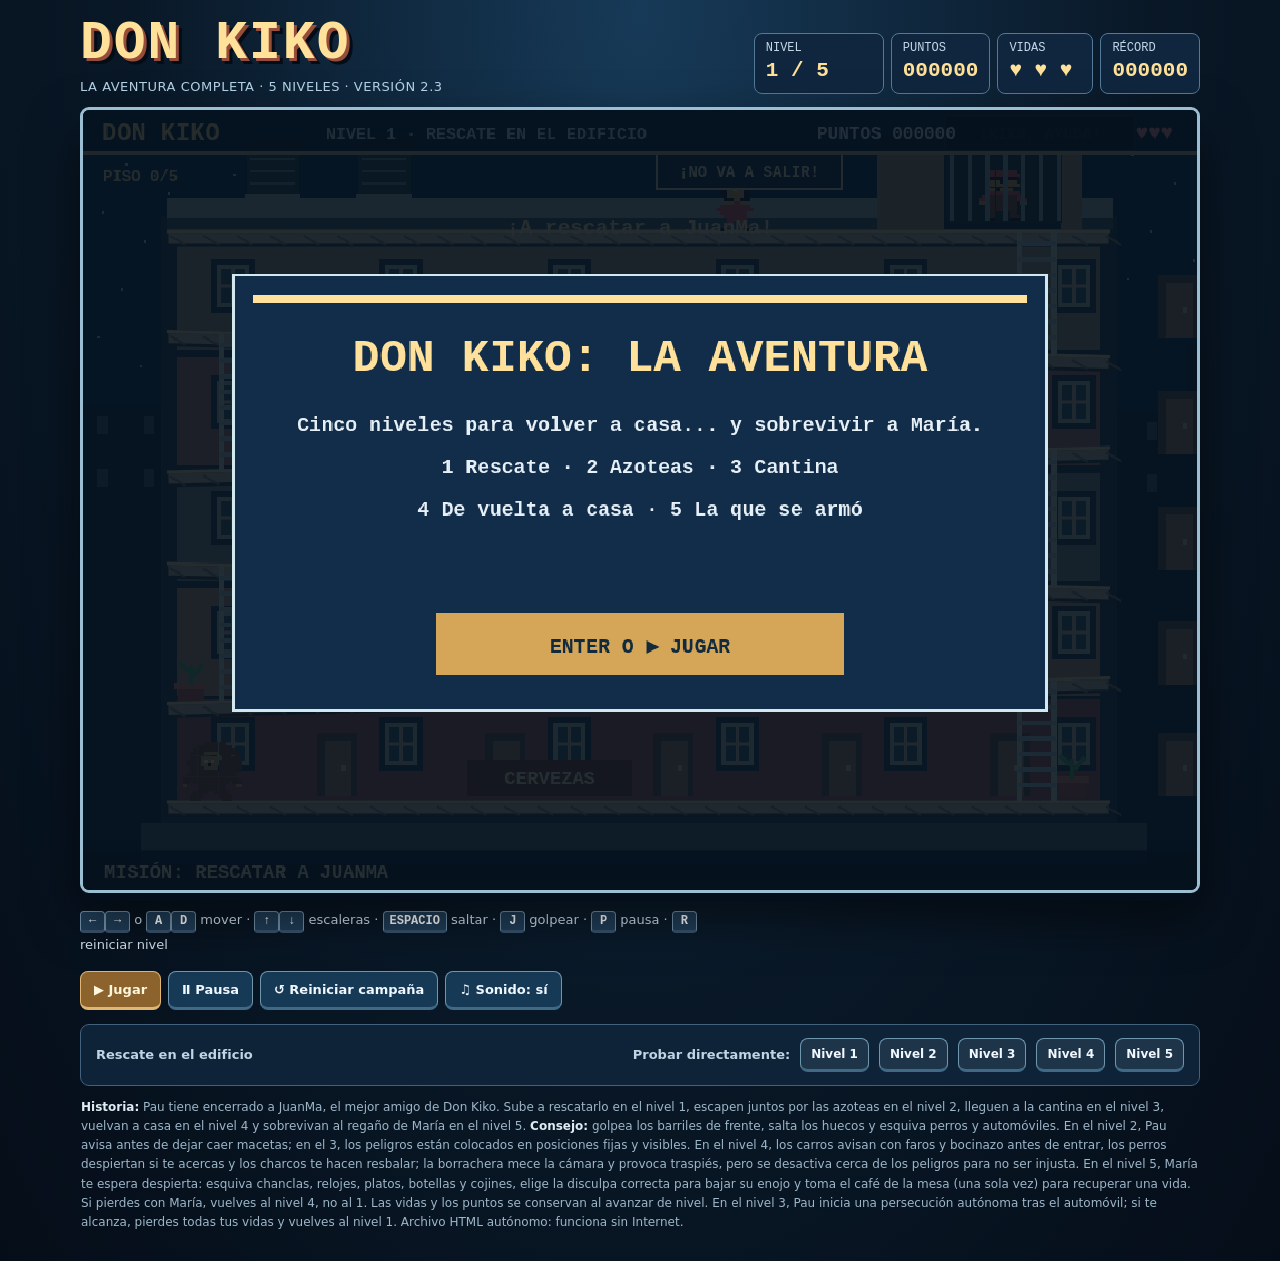
<file: game/don_kiko.html>
<!doctype html>
<html lang="es">
<head>
<meta charset="utf-8">
<meta name="viewport" content="width=device-width,initial-scale=1,viewport-fit=cover">
<meta name="theme-color" content="#081b2b">
<title>Don Kiko - 5 niveles, versión 2.3</title>
<style>
:root{color-scheme:dark;--bg:#08182b;--white:#eef6fb;--gold:#ffe19a;--border:#537999;--panel:#10263e}
*{box-sizing:border-box}
html,body{margin:0;min-height:100%;background:radial-gradient(ellipse at top,#173a58 0%,#091827 56%,#050d18 100%);color:var(--white);font-family:system-ui,-apple-system,"Segoe UI",sans-serif}
body{padding:18px 13px 30px;display:flex;justify-content:center}
main{width:min(1120px,100%)}
.top{display:flex;justify-content:space-between;align-items:flex-end;gap:15px;flex-wrap:wrap;margin:0 0 13px}
h1{margin:0;font:900 clamp(30px,5vw,53px)/1 Consolas,"Courier New",monospace;letter-spacing:2px;color:var(--gold);text-shadow:3px 3px #954c39,6px 6px #040c17}
.subtitle{margin:8px 0 0;color:#b6d4e7;font-size:13px;letter-spacing:.04em}
.hud{display:flex;gap:7px;flex-wrap:wrap}
.stat{background:var(--panel);border:1px solid var(--border);border-radius:8px;min-width:96px;padding:7px 11px;font:12px Consolas,monospace;color:#c4d8e7}
.stat strong{display:block;font-size:21px;line-height:1.5;color:var(--gold)}
.stat.level{min-width:130px}
.frame{position:relative;overflow:hidden;background:#071526;border:3px solid #9cbed2;border-radius:9px;box-shadow:0 8px 0 #040e1a,0 23px 50px #0008}
canvas{display:block;width:100%;height:auto;image-rendering:pixelated;touch-action:none;outline:none}
.toolbar{display:flex;align-items:center;justify-content:space-between;gap:14px;flex-wrap:wrap;margin-top:15px}
.legend{font-size:13px;line-height:1.85;color:#d0e0ec;max-width:630px}
kbd{font:700 12px ui-monospace,Consolas,monospace;display:inline-block;min-width:25px;text-align:center;padding:2px 6px;background:#203d57;color:#fff;border:1px solid #7392a9;border-bottom:3px solid #38526b;border-radius:4px}
.buttons{display:flex;flex-wrap:wrap;gap:7px}
button{font:700 13px system-ui,sans-serif;color:#f0f7ff;background:#163956;padding:10px 13px;border:1px solid #7096ae;border-bottom:3px solid #406985;border-radius:8px;cursor:pointer;touch-action:none}
button:hover{background:#235172}
button:active,button.pressed{transform:translateY(2px);border-bottom-width:1px;background:#346583}
button.primary{background:#8c622d;color:#fff6de;border-color:#e0b672}
button.primary:hover{background:#a47a35}
.level-list{margin-top:14px;background:#0e2338;border:1px solid #42617d;border-radius:9px;padding:13px 15px;display:flex;align-items:center;flex-wrap:wrap;gap:10px}
.level-list span{font-size:13px;color:#bfd5e5;font-weight:600}
.level-list button{font-size:12px;padding:8px 10px;background:#1d3449}
.level-list button:hover{background:#315570}
.info{color:#9db6c8;font-size:12px;line-height:1.6;margin:12px 1px 0}
.info strong{color:#dfecf5}
.touch{display:none;justify-content:space-between;align-items:end;gap:14px;margin:12px auto 0;max-width:700px;user-select:none}
.touch .dpad{display:flex;flex-direction:column;align-items:center;gap:5px}
.touch .dpad>div{display:flex;gap:5px}
.touch button{min-width:55px;min-height:51px;font-size:20px}
.touch .action-group{display:flex;gap:8px;align-items:center}
.touch .action-group button{width:70px;height:70px;border-radius:50%;background:#915232;border-color:#d5a574}
.touch .action-group button:last-child{background:#8e304a;border-color:#ce8095}
.touch .action-group small{display:block;font-size:10px;line-height:1.2}
@media(max-width:930px){.hud{width:100%}.stat{min-width:76px}.touch{display:flex}}
@media(pointer:coarse){.touch{display:flex}}
@media(max-width:470px){body{padding:10px 6px 20px}.stat{padding:5px 8px;min-width:0;flex:1;font-size:10px}.stat strong{font-size:16px}.touch button{min-width:45px;min-height:46px}.touch .action-group button{width:61px;height:61px}.level-list{padding:10px}}
/* Modo embebido para el dashboard: oculta la página alrededor del canvas. */
body.embed{padding:0;display:block;background:#050d18;height:100vh;overflow:hidden}
body.embed main{width:100%;max-width:none;height:100vh}
body.embed .top,body.embed .toolbar,body.embed .level-list,body.embed .info,body.embed .touch{display:none!important}
body.embed .frame{border:0;border-radius:0;box-shadow:none;height:100vh;display:block;background:#050d18}
body.embed canvas{width:100%;height:100%;object-fit:contain}
</style>
</head>
<body>
<main>
<header class="top">
  <div><h1>DON KIKO</h1><p class="subtitle">LA AVENTURA COMPLETA · 5 NIVELES · VERSIÓN 2.3</p></div>
  <div class="hud" aria-live="polite">
    <div class="stat level">NIVEL<strong id="levelNumber">1 / 5</strong></div>
    <div class="stat">PUNTOS<strong id="score">000000</strong></div>
    <div class="stat">VIDAS<strong id="lives">♥ ♥ ♥</strong></div>
    <div class="stat">RÉCORD<strong id="best">000000</strong></div>
  </div>
</header>
<div class="frame"><canvas id="game" width="1000" height="700" aria-label="Videojuego Don Kiko, cinco niveles jugables"></canvas></div>
<div class="toolbar">
  <div class="legend">
    <kbd>←</kbd><kbd>→</kbd> o <kbd>A</kbd><kbd>D</kbd> mover · <kbd>↑</kbd><kbd>↓</kbd> escaleras · <kbd>ESPACIO</kbd> saltar · <kbd>J</kbd> golpear · <kbd>P</kbd> pausa · <kbd>R</kbd> reiniciar nivel
  </div>
  <div class="buttons">
    <button id="resumeBtn" class="primary">▶ Jugar</button>
    <button id="pauseBtn">Ⅱ Pausa</button>
    <button id="restartBtn">↺ Reiniciar campaña</button>
    <button id="soundBtn">♫ Sonido: sí</button>
  </div>
</div>
<div class="touch" aria-label="Controles para pantalla táctil">
  <div class="dpad"><button data-key="up" aria-label="Subir">↑</button><div><button data-key="left" aria-label="Mover a la izquierda">←</button><button data-key="down" aria-label="Bajar">↓</button><button data-key="right" aria-label="Mover a la derecha">→</button></div></div>
  <div class="action-group"><button data-key="jump" aria-label="Saltar">A<small>SALTAR</small></button><button data-key="punch" aria-label="Golpear">B<small>GOLPEAR</small></button></div>
</div>
<section class="level-list" aria-label="Prueba de niveles">
  <span id="levelName">Rescate en el edificio</span>
  <span style="flex:1"></span>
  <span>Probar directamente:</span>
  <button data-level="1">Nivel 1</button>
  <button data-level="2">Nivel 2</button>
  <button data-level="3">Nivel 3</button>
  <button data-level="4">Nivel 4</button>
  <button data-level="5">Nivel 5</button>
</section>
<p class="info"><strong>Historia:</strong> Pau tiene encerrado a JuanMa, el mejor amigo de Don Kiko. Sube a rescatarlo en el nivel 1, escapen juntos por las azoteas en el nivel 2, lleguen a la cantina en el nivel 3, vuelvan a casa en el nivel 4 y sobrevivan al regaño de María en el nivel 5. <strong>Consejo:</strong> golpea los barriles de frente, salta los huecos y esquiva perros y automóviles. En el nivel 2, Pau avisa antes de dejar caer macetas; en el 3, los peligros están colocados en posiciones fijas y visibles. En el nivel 4, los carros avisan con faros y bocinazo antes de entrar, los perros despiertan si te acercas y los charcos te hacen resbalar; la borrachera mece la cámara y provoca traspiés, pero se desactiva cerca de los peligros para no ser injusta. En el nivel 5, María te espera despierta: esquiva chanclas, relojes, platos, botellas y cojines, elige la disculpa correcta para bajar su enojo y toma el café de la mesa (una sola vez) para recuperar una vida. Si pierdes con María, vuelves al nivel 4, no al 1. Las vidas y los puntos se conservan al avanzar de nivel. En el nivel 3, Pau inicia una persecución autónoma tras el automóvil; si te alcanza, pierdes todas tus vidas y vuelves al nivel 1. Archivo HTML autónomo: funciona sin Internet.</p>
</main>
<script>
(() => {
  'use strict';
  const canvas = document.getElementById('game');
  const ctx = canvas.getContext('2d');
  ctx.imageSmoothingEnabled = false;
  const $ = id => document.getElementById(id);
  const W = 1000, H = 700, TAU = Math.PI * 2;
  const clamp = (v, a, b) => Math.min(b, Math.max(a, v));
  const rand = (a, b) => a + Math.random() * (b - a);
  const hitBox = (a,b,ax,ay,bx,by) => Math.abs(ax-bx)<a && Math.abs(ay-by)<b;
  const LEVEL_NAMES = ['','Rescate en el edificio','Escape por las azoteas','Rumbo a las chelas','De vuelta a casa','La que se armó'];
  // Agregar un nivel = agregar su nombre aquí y su configuración en LEVELS.
  const TOTAL_LEVELS = LEVEL_NAMES.length - 1;
  const NUM_WORDS = {1:'Un',2:'Dos',3:'Tres',4:'Cuatro',5:'Cinco',6:'Seis',7:'Siete',8:'Ocho'};
  const numberWord = n => NUM_WORDS[n] || String(n);
  const keys = {left:false,right:false,up:false,down:false,jump:false,punch:false};
  const sprites={
 kiko:["......BBBBBB......","....BBBBBBBBBB....","...BBBBBBBBBBBB...","..BBBBTTTTBBBBBB..","..BBBTTTTTTBBBBB..",".BBBBTWTWTBBBBBBB",".BBBBTTKTTBBBBBBB","..BBBBTTTTBBBBBBB","..BBBBBBBBBBBBBB.",".BBBBBBBBBBBBBB..","BBBBBBBBBBBBBBBB..","BB.BBBBBBBBBB.BBB.","T...BBBBBBBB...TT.","....BBBBBBBB......","...BBBB..BBBB.....","..BBBB....BBBB....","..BBB......BBB...."],
 juan:["...RRRRRRRR...","..RRRRRRRRRR..","..KKKKKKKKK...","..KTTTKTTTT...","..TTTTTTTTTT..","...TTKTTTT....","..RRRRRRRRRR..",".RRBBBBBBBBRR.","RRRBBBBBBBBRRR","TT.BBBBBBBB.TT","...BBBBBBBB...","...BBBBBBBB...","...BB....BB...","..BBB....BBB..","..KKK....KKK.."],
 pau:[".....KKKKK.....","...KKKKKKKK....","...KKTTTTKK....","..KKTTWTTKK....","..KKTTTTTKK....","...KTTTTTKK....","...KKKTTKKK....","...TTTRRTT.....","..RRRRRRRRR....",".RRRRRRRRRRR...","..RRRRRRRR....","...RRRRRRR.....","....RRRRRR.....","....RR..RR.....","...RR....RR....","..KK......KK..."],
 maria:["....KKKKKKKK....","..KKKKKKKKKKKK..","..KKWWKKKKWWKK..","..KKTTTTTTTTKK..","..KTTTTTTTTTTK..","..KTTKTTTTKTTK..","..KTTTTTTTTTTK..","..KTTTTKKTTTTK..","...KTTTTTTTTK...","....TTTTTTTT....","...PPPPPPPPPP...","..PPPPPPPPPPPP..",".PPPTPPPPPPTTPP.",".PPPTPPPPPPTTPP.","..PPPPPPPPPPPP..","..PPPPPPPPPPPP..","..PPPPPPPPPPPP..","..PPP......PPP..","..KKK......KKK.."]
};
const pal={B:'#8e4e2e',T:'#e7aa68',W:'#fff9ec',K:'#1a1924',R:'#e95560',P:'#8e5f8a'};

  // ---------- Puente de telemetría para el dashboard ----------
  // Envía mensajes al padre (dashboard) sin alterar la lógica del juego.
  const DASH_SOURCE='donkiko';
  function emit(type,data={}){
    if(parent===window)return; // Abierto suelto: no hay dashboard que escuche.
    try{parent.postMessage({source:DASH_SOURCE,type,...data},'*');}catch(e){}
  }
  function sendSnapshot(){
    if(!player)return;
    emit('snapshot',{
      phase,stage,score,lives,
      x:Math.round(player.x),y:Math.round(player.bottom),
      friendX:friend?Math.round(friend.x):null,
      floor:player.floor,
      pauActive:pauChase.active,
      pauX:pauChase.active?Math.round(pauChase.x):null,
      objects:objects.length,
      cratePresent:objects.some(o=>o.type==='crate'),
      elapsed:Math.round(elapsed*10)/10,
      totalTime:Math.round(time*10)/10,
      levelName:LEVEL_NAMES[stage],
      totalLevels:TOTAL_LEVELS
    });
  }
  setInterval(sendSnapshot,250);

  const floors = [{y:621,m:0},{y:521,m:-.027},{y:418,m:.026},{y:314,m:-.026},{y:210,m:.027},{y:109,m:0}];
  const ladders = [856,140,856,140,856];
  const fy = (n,x) => floors[n].y + floors[n].m*(x-500);
  const roofs = [
    {a:40,b:285,y:528}, {a:333,b:587,y:538},
    {a:642,b:886,y:510}, {a:942,b:1192,y:527},
    {a:1253,b:1510,y:503}
  ];
  const STREET_Y = 585;
  const PAU_CHASE_TRIGGER_X = 1850; // Después de rebasar el automóvil.
  const PAU_CHASE_SPEED = 166; // Píxeles por segundo; no depende del jugador.
  const CRATE_HALF_WIDTH = 23;
  const PLAYER_HALF_WIDTH = 19;
  // All hazards are placed far enough apart for the jump and punch cooldown.
  const holes = [{a:680,b:759},{a:1320,b:1402},{a:1962,b:2042}];
  const scaffolds = [{a:1455,b:1732,y:504}];
  const roofBridges = [{a:578,b:649,y:526}];
  const roofSurfaces = [...roofs,...roofBridges];
  const streetCheckpoints = [105,798,1445,2080];
  // ---------- Nivel 4: De vuelta a casa ----------
  // Calle continua: el peligro es el tráfico, no los huecos.
  const HOME_WIDTH = 2500;
  const HOME_CHECKPOINTS = [105,620,1080,1680];
  const homeSurfaces = [{a:38,b:HOME_WIDTH,y:STREET_Y}];
  const HOME_DOGS = [880,1440,1980];
  const HOME_PUDDLES = [{x:380,w:110},{x:960,w:130},{x:1560,w:120},{x:2100,w:110}];
  const HOME_QUIPS = ['¡Yo vivo por aquí!','¿Esta es mi casa?','¡Shhh, no despiertes al perro!','¡Esa no era la puerta!','¡Ya casi llegamos!','¡Una más y llegamos!'];
  // ---------- Nivel 5: La que se armó ----------
  const ROOM_W = 1000;
  const MARIA_X = 820;
  const COFFEE_X = 452;
  const BOSS_ANGER_MAX = 3;
  const BOSS_ROUNDS = [
    {queja:'¡LLEGASTE A LAS 4 DE LA MAÑANA!',hint:'ESQUIVA RELOJES Y CHANCLAS',time:16},
    {queja:'¡HUELES A CANTINA!',hint:'SALTA LAS BOTELLAS · CUIDADO CON EL HUMO',time:18},
    {queja:'¡Y CON JUANMA!',hint:'AGUANTA EL ÚLTIMO REGAÑO',time:20}
  ];
  const BOSS_QUESTIONS = [
    [
      {text:'Perdón, tienes razón.',ok:true},
      {text:'Fue culpa de JuanMa.',ok:false},
      {text:'¿Qué hora es?',ok:false}
    ],
    [
      {text:'Tienes razón, voy a bañarme.',ok:true},
      {text:'Es perfume de cantina.',ok:false},
      {text:'Huele a éxito.',ok:false}
    ],
    [
      {text:'No vuelvo a ir sin avisarte.',ok:true},
      {text:'JuanMa es mi compa.',ok:false},
      {text:'¿Estás celosa?',ok:false}
    ]
  ];
  const groundAt = x => !holes.some(h=>x > h.a && x < h.b);
  const roofAt = x => roofs.find(r=>x>=r.a && x<=r.b);
  let stage = 1, phase = 'menu', lives=3, score=0, best=0, time=0;
  let player, friend, objects=[], particles=[], notices=[], warnings=[], tokens=[];
  let camera=0, spawnTimer=0, spawnCount=0, shake=0, last=0, muted=false, audio=null;
  let checkpoint=0, levelScore=0, elapsed=0, companionTip=0;
  let pauChase={active:false,x:0};
  let lostToPau=false, pauRestartCountdown=0, surveyHold=false;
  // Estado del nivel 4 (tráfico, perros y tambaleo).
  let trafficCars=[], carWarn=[], carTimer=0, homeDogState=[], puddleLast=-1, slipT=0, slipDir=0;
  let driftPhase=0, stumbleT=0, stumbleDir=1, nextStumble=0, hiccupT=0, quipT=0, quip='', quipShow=0;
  // Estado del nivel 5 (jefe: enojo de María, regaños y disculpas).
  let boss=null, retryScore=0;
  try {best=Number(localStorage.getItem('donkiko_best')||0);} catch(e){}

  function sound(hz=340,d=.08,kind='square',gain=.026){
    if(muted) return;
    try{
      audio ??= new (window.AudioContext || window.webkitAudioContext)();
      if(audio.state==='suspended') audio.resume();
      const o=audio.createOscillator(), g=audio.createGain();
      o.type=kind; o.frequency.setValueAtTime(hz,audio.currentTime);
      o.frequency.exponentialRampToValueAtTime(Math.max(55,hz*.7),audio.currentTime+d);
      g.gain.setValueAtTime(gain,audio.currentTime);
      g.gain.exponentialRampToValueAtTime(.0001,audio.currentTime+d);
      o.connect(g);g.connect(audio.destination);o.start();o.stop(audio.currentTime+d);
    }catch(e){}
  }
  function chime(){sound(560,.12);sound(760,.16);}
  function clearKeys(){for(const k in keys) keys[k]=false;document.querySelectorAll('.touch button').forEach(b=>b.classList.remove('pressed'));}
  function updateHud(){
    $('score').textContent=String(score).padStart(6,'0');
    $('lives').textContent=lives>0?'♥ '.repeat(lives).trim():'—';
    $('levelNumber').textContent=`${stage} / ${TOTAL_LEVELS}`;
    $('levelName').textContent=LEVEL_NAMES[stage];
    $('best').textContent=String(Math.max(best,score)).padStart(6,'0');
    $('resumeBtn').disabled=phase==='playing';
    $('resumeBtn').textContent=phase==='paused'?'▶ Reanudar':phase==='intermission'?'▶ Siguiente nivel':phase==='menu'||phase==='lost'||phase==='won'?'▶ Jugar':'▶ Continuar';
    $('pauseBtn').textContent=phase==='paused'?'▶ Reanudar':'Ⅱ Pausa';
  }
  function saveScore(){if(score>best){best=score;try{localStorage.setItem('donkiko_best',String(best));}catch(e){}}}
  function flash(msg,d=1.5){notices.push({text:msg,t:d,max:d});if(notices.length>3)notices.shift();}
  function burst(x,y,color,n=12){for(let i=0;i<n;i++)particles.push({x,y,vx:rand(-145,145),vy:rand(-240,-60),life:rand(.3,.72),color});}
  function playerAt(x,y){return {x,bottom:y,vy:0,grounded:true,air:false,floor:0,climb:null,face:1,punch:0,cool:0,inv:0,walk:0};}
  function initializeStage(n){
    stage=n;objects=[];particles=[];notices=[];warnings=[];tokens=[];spawnTimer=-1.2;spawnCount=0;elapsed=0;camera=0;shake=0;levelScore=score;companionTip=0;
    pauChase={active:false,x:0};lostToPau=false;pauRestartCountdown=0;surveyHold=false;
    trafficCars=[];carWarn=[];carTimer=2.6;homeDogState=HOME_DOGS.map(x=>({x,baseX:x,state:'sleep',t:0,armed:true}));
    puddleLast=-1;slipT=0;slipDir=0;driftPhase=0;stumbleT=0;nextStumble=rand(6.5,10.5);hiccupT=rand(12,18);quipT=rand(6,9);quip='';quipShow=0;
    if(n===4)retryScore=score; // Punto de retorno si María manda al sillón desde el nivel 5.
    const cfg=levelOf(stage), setup=cfg.start();
    player=setup.player;friend=setup.friend;checkpoint=setup.checkpoint;
    objects=setup.objects;tokens=setup.tokens;
    boss=n===5?makeBoss():null;
    updateHud();flash(cfg.flash,2.8);
  }
  function begin(level=1){
    score=0;lives=3;time=0;retryScore=0;initializeStage(level);phase='playing';clearKeys();updateHud();chime();
    emit('run_start',{level,stage,lives,score});
    sendSnapshot();
  }
  function proceed(){
    if(phase==='retry'){retryLevel();return;}
    if(phase==='menu'||phase==='lost'||phase==='won'){begin(1);return;}
    if(phase==='intermission'){initializeStage(Math.min(TOTAL_LEVELS,stage+1));phase='playing';updateHud();chime();return;}
    if(phase==='paused'){phase='playing';updateHud();return;}
    if(phase==='playing')flash('¡Sigue avanzando!',1);
  }
  function togglePause(){
    if(phase==='playing'){phase='paused';emit('pause',{stage,score});}
    else if(phase==='paused'){phase='playing';emit('resume',{stage,score});}
    else {proceed();return;}
    clearKeys();updateHud();
  }
  function jump(){
    if(phase!=='playing'||player.climb)return;
    if(levelOf(stage).jump==='stairs'){if(player.air)return;player.air=true;player.vy=-425;}
    else {if(!player.grounded)return;player.grounded=false;player.vy=-450;}
    sound(390,.11);
  }
  function punch(){
    if(phase!=='playing'||player.cool>0||player.climb)return;
    player.cool=.34;player.punch=.19;sound(150,.065);
    let count=0,gained=0;
    for(const o of objects){
      if(o.dead||!o.breakable) continue;
      const dx=o.x-player.x;
      if(player.face*dx>=4 && player.face*dx<79 && Math.abs(o.y-(player.bottom-27))<45){
        o.dead=true;count++;const value=o.type==='barrel'?125:o.type==='crate'?100:80;
        gained+=value;
        score+=value;burst(o.x,o.y,o.type==='barrel'?'#db9d58':'#72d4d9');
        flash(`+${value} ¡GOLPE CERTERO!`,1);sound(600,.12);
      }
    }
    if(count>0){objects=objects.filter(o=>!o.dead);updateHud();emit('punch_hit',{count,gained,score});}
  }
  function hurt(fall=false){
    if(phase!=='playing'||(!fall&&player.inv>0))return;
    lives--;shake=.27;sound(105,.3,'sawtooth');
    burst(player.x,player.bottom-27,'#ffe5ad',16);
    emit('hurt',{cause:fall?'fall':'hazard',stage,lives,x:Math.round(player.x)});
    if(lives<=0){endRunOrRetry(fall?'fall':'hazard');return;}
    if(fall){
      levelOf(stage).respawn(player,friend,checkpoint);
      player.vy=0;player.grounded=true;player.air=false;
    }else{
      player.inv=2.1;player.vy=-210;
      if(levelOf(stage).airKnockback)player.air=true;else player.grounded=false;
    }
    player.inv=2.1;flash(fall?'¡Cuidado con el hueco!':'¡Aguas con los obstáculos!',1.8);updateHud();
  }
  function endRunOrRetry(cause='hazard'){
    lives=0;saveScore();
    const retry=levelOf(stage).retryStage;
    if(retry){
      // Nivel 5: el regaño no cierra la campaña; se vuelve al nivel 4 conservando la corrida.
      phase='retry';clearKeys();
    }else{
      phase='lost';
    }
    updateHud();
    if(retry)emit('retry',{from:stage,to:retry,score,cause});
    else emit('game_over',{stage,score,cause});
  }
  function retryLevel(){
    const to=levelOf(stage).retryStage||1;
    score=retryScore;lives=3;clearKeys();
    initializeStage(to);
    phase='playing';updateHud();chime();sendSnapshot();
  }
  function completeStage(){
    if(phase!=='playing')return;
    let bonus=1000+Math.max(0,Math.round(500-elapsed*2));
    score+=bonus;saveScore();chime();
    if(stage<TOTAL_LEVELS){phase='intermission';}
    else phase='won';
    burst(player.x,player.bottom-45,'#ffe08f',26);updateHud();clearKeys();
    emit('stage_complete',{stage,score,bonus,elapsed:Math.round(elapsed*10)/10});
    if(stage===TOTAL_LEVELS)emit('won',{stage,score,totalTime:Math.round(time*10)/10});
  }
  function spawnStageOne(){
    spawnCount++;
    const type=spawnCount%7===0?'pot':spawnCount%4===0?'bottle':'barrel';
    const speed=rand(109,139)+Math.min(27,elapsed*.26);
    objects.push({x:594,y:fy(5,594)-18,area:5,vx:-speed,r:type==='barrel'?16:type==='pot'?14:10,type,breakable:type!=='pot',drop:false,vy:0,angle:0});
  }
  function spawnStageTwo(){
    // The first falling flowerpot is a one-time, clearly announced event.
    // It remains on the roof after landing and can be punched away.
    if(spawnCount>0)return;
    spawnCount=1;
    warnings.push({x:821,y:roofs[2].y,t:1.1,area:2});
    sound(470,.075,'triangle',.012);
  }
  function updateWarnings(dt){
    for(const w of warnings){
      w.t-=dt;
      if(w.t<=0){
        const roof=roofs[w.area];
        if(roof)objects.push({x:w.x,y:roof.y-178,vy:0,r:14,type:'pot',area:w.area,falling:true,breakable:false});
      }
    }
    warnings=warnings.filter(w=>w.t>0);
  }
  function collectTokens(){
    for(const token of tokens){
      if(token.got)continue;
      if(Math.abs(player.x-token.x)<29 && Math.abs(player.bottom-27-token.y)<58){
        token.got=true;score+=75;burst(token.x,token.y,'#ffe9a4',8);sound(740,.12);
        flash('+75 ¡BONIFICACIÓN!',1.2);updateHud();
        emit('token',{x:token.x,y:token.y,score});
      }
    }
  }
  // Collision boxes tightly follow the VISIBLE pixel art (with slight forgiveness).
  // La caja final NO es peligrosa: funciona como barrera sólida y rompible.
  function hitsCharacter(o){
    const p=player, pc=p.bottom-27;
    const shape={barrel:[15,13],pot:[13,17],bottle:[7,16],dog:[26,18],car:[37,26]}[o.type]||[14,14];
    return Math.abs(p.x-o.x)<shape[0]+19 && Math.abs(pc-o.y)<shape[1]+22;
  }
  function updatePlayerStatus(dt){
    const p=player;p.inv=Math.max(0,p.inv-dt);p.punch=Math.max(0,p.punch-dt);p.cool=Math.max(0,p.cool-dt);
    p.walk+=dt*12;
  }
  function climbFrom(from,to,x){
    player.climb={x,start:fy(from,x),target:fy(to,x),to,p:0};player.x=x;player.air=false;player.vy=0;sound(290,.06);
  }
  function updateStageOne(dt){
    const p=player;
    if(p.climb){
      const c=p.climb;c.p=Math.min(1,c.p+dt/.73);p.bottom=c.start+(c.target-c.start)*c.p;p.x=c.x;
      if(c.p>=1){p.floor=c.to;p.bottom=fy(p.floor,p.x);p.climb=null;updateHud();sound(520,.06);}
    }else{
      if(!p.air){
        if(keys.up&&p.floor<5&&Math.abs(p.x-ladders[p.floor])<39)climbFrom(p.floor,p.floor+1,ladders[p.floor]);
        else if(keys.down&&p.floor>0&&Math.abs(p.x-ladders[p.floor-1])<39)climbFrom(p.floor,p.floor-1,ladders[p.floor-1]);
      }
      if(!p.climb){
        const d=Number(keys.right)-Number(keys.left);
        if(d){p.face=d;p.x=clamp(p.x+d*215*dt,94,900);}
        if(p.air){p.vy+=1100*dt;p.bottom+=p.vy*dt;let ground=fy(p.floor,p.x);if(p.bottom>=ground&&p.vy>=0){p.bottom=ground;p.air=false;p.vy=0;}}
        else p.bottom=fy(p.floor,p.x);
      }
    }
    spawnTimer+=dt;if(spawnTimer>Math.max(1.8,3.05-elapsed*.009)){spawnTimer=0;spawnStageOne();}
    for(const o of objects){
      if(o.dead)continue;o.angle=(o.angle||0)+dt*(o.vx>0?4:-4);
      if(o.drop){o.vy+=780*dt;o.y+=o.vy*dt;
        let gy=fy(o.area,clamp(o.x,75,922))-o.r;
        if(o.y>=gy){o.y=gy;o.drop=false;o.vx=-o.vx;}
      }else{
        o.x+=o.vx*dt;o.y=fy(o.area,clamp(o.x,75,922))-o.r;
        if(o.x<78||o.x>920){if(o.area===0){o.dead=true;continue;}
          o.x=clamp(o.x,78,920);o.area--;o.drop=true;o.vy=110;
        }
      }
      if(!o.dead&&o.area===p.floor&&!p.climb&&hitBox(o.r+18,o.r+27,o.x,o.y,p.x,p.bottom-28))hurt();
    }
    objects=objects.filter(o=>!o.dead);
    if(p.floor===5&&p.x>=799&&!p.air&&!p.climb)completeStage();
  }
  function roofGrounds(){return roofs;}
  function updatePlatformPlayer(dt,segments,gravity,speed,extraDx=0){
    const p=player,dir=Number(keys.right)-Number(keys.left),oldX=p.x;
    if(dir){p.face=dir;p.x=clamp(p.x+dir*speed*dt,38,levelOf(stage).width-32);}
    // El tambaleo del nivel 4 se suma al movimiento voluntario.
    if(extraDx)p.x=clamp(p.x+extraDx,38,levelOf(stage).width-32);
    const old=p.bottom;
    if(p.grounded){
      const support=segments.find(s=>p.x>=s.a+5&&p.x<=s.b-5&&Math.abs(p.bottom-s.y)<17);
      if(support)p.bottom=support.y;
      else{p.grounded=false;p.vy=Math.max(p.vy,0);}
    }
    if(!p.grounded){
      p.vy+=gravity*dt;p.bottom+=p.vy*dt;
      if(p.vy>=0){
        for(const s of segments){
          if(p.x>=s.a+8&&p.x<=s.b-8&&old<=s.y+4&&p.bottom>=s.y){
            p.bottom=s.y;p.vy=0;p.grounded=true;break;
          }
        }
      }
    }
    if(levelOf(stage).crateBlocks){
      // No se puede atravesar ni saltar la caja: primero hay que golpearla.
      const c=objects.find(o=>o.type==='crate'&&!o.dead);
      if(c){
        const leftWall=c.x-CRATE_HALF_WIDTH-PLAYER_HALF_WIDTH;
        const rightWall=c.x+CRATE_HALF_WIDTH+PLAYER_HALF_WIDTH;
        if(oldX<=leftWall && p.x>leftWall) p.x=leftWall;
        else if(oldX>=rightWall && p.x<rightWall) p.x=rightWall;
      }
    }
    if(p.bottom>H+40)hurt(true);
  }
  function updateCompanion(dt){
    if(!friend)return;
    const p=player;
    const targetX=p.x-53;
    // JuanMa follows at a slightly faster pace to prevent impossible soft locks.
    // He automatically steps over hazards offscreen instead of getting stuck forever.
    const comp=levelOf(stage).companion;
    const pace=comp.pace;
    const diff=targetX-friend.x;
    friend.x+=clamp(diff,-pace*dt,pace*dt);
    if(comp.mode==='roof'){
      const roof=roofAt(friend.x);
      let y=roof?roof.y:roofs.reduce((best,r)=>Math.abs(r.a-friend.x)<Math.abs(best.a-friend.x)?r:best,roofs[0]).y-10;
      friend.bottom+=(y-friend.bottom)*Math.min(1,8*dt);
    }else friend.bottom+=(STREET_Y-friend.bottom)*Math.min(1,9*dt);
    if(p.x-friend.x>150){companionTip-=dt;if(companionTip<=0){flash('¡Espera a JuanMa!',1.4);companionTip=3.3;}}
  }
  function updateRoofObjects(dt){
    for(const o of objects){
      if(o.dead)continue;
      if(o.falling){
        o.vy+=720*dt;o.y+=o.vy*dt;
        const r=roofs[o.area];
        if(r&&o.y>=r.y-13){o.y=r.y-13;o.falling=false;o.static=true;o.breakable=true;o.vy=0;
          burst(o.x,o.y,'#d4a27f',5);sound(170,.08);}
      }else if(o.vx){
        const r=roofs[o.area];
        o.x+=o.vx*dt;o.angle=(o.angle||0)+dt*o.vx/17;
        o.y=r.y-o.r;
        if(o.x<r.a+12||o.x>r.b-12){o.vx=0;o.static=true;}
      }
      if(!o.dead&&o.type!=='token'&&hitsCharacter(o))hurt();
    }
    objects=objects.filter(o=>!o.dead);
  }
  function updateStageTwo(dt){
    updatePlatformPlayer(dt,roofSurfaces,1050,250);
    if(phase!=='playing')return;
    if(player.grounded){
      const i=roofs.findIndex(r=>player.x>=r.a+15&&player.x<=r.b-15);
      if(i>0)checkpoint=roofs[i].a+44;
    }
    updateCompanion(dt);
    if(player.x>=215)spawnStageTwo();
    updateWarnings(dt);
    updateRoofObjects(dt);
    collectTokens();
    if(player.x>1453&&Math.abs(player.x-friend.x)<112&&player.grounded)completeStage();
  }
  function streetPlatforms(){
    const groundSegments=[{a:38,b:holes[0].a,y:STREET_Y},{a:holes[0].b,b:holes[1].a,y:STREET_Y},{a:holes[1].b,b:holes[2].a,y:STREET_Y},{a:holes[2].b,b:2430,y:STREET_Y}];
    return [...groundSegments,...scaffolds];
  }
  const streetSurfaces = streetPlatforms();
  function updateStreetObjects(dt){
    for(const o of objects){
      if(o.dead)continue;
      if(o.vx){
        o.x+=o.vx*dt;
        if(o.bounds&&(o.x<o.bounds[0]||o.x>o.bounds[1])){
          o.x=clamp(o.x,o.bounds[0],o.bounds[1]);o.vx*=-1;
        }
      }
      // The drawn sprite and collision always use the same coordinates.
      if(o.type!=='crate' && hitsCharacter(o))hurt(); // Caja: bloquea, no daña.
    }
    objects=objects.filter(o=>!o.dead);
  }
  function caughtByPau(){
    // Derrota de campaña: ignora la invulnerabilidad temporal y quita las 3 vidas.
    if(phase!=='playing')return;
    lives=0;lostToPau=true;pauRestartCountdown=4.5;surveyHold=false;phase='lost';shake=.36;
    burst(player.x,player.bottom-28,'#ff8391',24);
    sound(115,.38,'sawtooth');saveScore();clearKeys();updateHud();
    emit('pau_caught',{stage,score,x:Math.round(player.x)});
  }
  function updatePauChase(dt){
    if(!pauChase.active && player.x>=PAU_CHASE_TRIGGER_X){
      pauChase.active=true;
      // Aparece a la izquierda del campo visible, detrás de Don Kiko.
      pauChase.x=player.x-320;
      flash('¡PAU VIENE TRAS USTEDES! ¡CORRAN!',2.3);
      sound(190,.13,'sawtooth');
    }
    if(!pauChase.active)return;
    // Tras la aparición, su posición sólo cambia con el tiempo, nunca con player.x.
    const beforeX=pauChase.x;
    pauChase.x+=PAU_CHASE_SPEED*dt;
    // Colisión continua: aun con un fotograma lento, Pau no atraviesa al jugador.
    const overlapX=Math.abs(player.x-pauChase.x)<43 ||
      (beforeX<=player.x+43 && pauChase.x>=player.x-43);
    // DK puede evitar un contacto saltando, si físicamente no se tocan los sprites.
    const overlapY=Math.abs((player.bottom-27)-(STREET_Y-24))<45;
    if(overlapX&&overlapY)caughtByPau();
  }
  function updateStageThree(dt){
    updatePlatformPlayer(dt,streetSurfaces,1090,260);
    if(phase!=='playing')return;
    for(const c of streetCheckpoints)if(player.x>=c)checkpoint=c;
    updateCompanion(dt);
    updateStreetObjects(dt);
    if(phase!=='playing')return;
    updatePauChase(dt);
    if(phase!=='playing')return;
    collectTokens();
    if(player.x>2345&&player.x-friend.x<125&&player.grounded)completeStage();
  }
  // ---------- Nivel 4: tráfico, perros y tambaleo ----------
  const CAR_COLORS=['#aebfc3','#c98d7b','#8fa9bd','#d0b27a','#9bb59a'];
  function spawnCar(side){
    const dir=side==='right'?-1:1;
    const x=side==='right'?camera+W+70:camera-70;
    trafficCars.push({x,vx:dir*rand(185,255),dir,color:CAR_COLORS[Math.floor(Math.random()*CAR_COLORS.length)]});
  }
  function updateTraffic(dt){
    carTimer-=dt;
    if(carTimer<=0){
      carTimer=rand(2.9,4.6);
      if(trafficCars.length<3&&carWarn.length===0){
        carWarn.push({side:Math.random()<0.28?'left':'right',t:.95});
        sound(190,.13,'sawtooth',.018);
      }
    }
    for(const w of carWarn){w.t-=dt;if(w.t<=0)spawnCar(w.side);}
    carWarn=carWarn.filter(w=>w.t>0);
    for(const c of trafficCars){
      c.x+=c.vx*dt;
      if(phase!=='playing')break;
      // Se puede saltar: el choque exige estar a ras de calle.
      if(Math.abs(player.x-c.x)<54&&player.bottom>STREET_Y-50)hurt();
    }
    trafficCars=trafficCars.filter(c=>c.x>-180&&c.x<HOME_WIDTH+180);
  }
  function updateHomeDogs(dt){
    for(const d of homeDogState){
      const dist=Math.abs(player.x-d.x);
      if(d.state==='sleep'){
        if(dist>132)d.armed=true;
        if(d.armed&&dist<96){d.state='wake';d.t=.45;d.dir=player.x>=d.x?1:-1;flash('¡GUAU!',.9);sound(520,.1,'square',.02);}
      }else if(d.state==='wake'){
        d.t-=dt;if(d.t<=0){d.state='lunge';d.t=.4;}
      }else if(d.state==='lunge'){
        d.t-=dt;d.x+=d.dir*235*dt;
        if(Math.abs(player.x-d.x)<46&&player.bottom>STREET_Y-58&&phase==='playing')hurt();
        if(d.t<=0){d.state='rest';d.t=1.7;}
      }else{
        d.t-=dt;
        const back=d.baseX-d.x;
        if(Math.abs(back)>2)d.x+=Math.sign(back)*Math.min(Math.abs(back),150*dt);
        if(d.t<=0){d.state='sleep';d.x=d.baseX;d.armed=false;}
      }
    }
  }
  function nearDanger(){
    if(carWarn.length)return true;
    for(const c of trafficCars)if(Math.abs(c.x-player.x)<190)return true;
    for(const d of homeDogState)if(Math.abs(d.x-player.x)<170)return true;
    return player.x<90||player.x>HOME_WIDTH-100;
  }
  function updateDrunk(dt){
    const idx=HOME_PUDDLES.findIndex(p=>player.x>p.x&&player.x<p.x+p.w);
    if(idx>=0&&puddleLast!==idx&&player.grounded){
      puddleLast=idx;slipT=.5;slipDir=player.face||1;flash('¡RESBALÓN!',1);sound(240,.1,'sine',.02);
    }else if(idx<0)puddleLast=-1;
    if(slipT>0)slipT=Math.max(0,slipT-dt);
    const slipDx=slipT>0?slipDir*170*dt:0;
    // Cerca de un peligro se desactiva el tambaleo para no castigar de más.
    if(!player.grounded||!(keys.left||keys.right)||nearDanger())return slipDx;
    driftPhase+=dt;
    let extra=slipDx+Math.sin(driftPhase*TAU*1.5)*260*.10*dt;
    nextStumble-=dt;
    if(nextStumble<=0){
      stumbleT=.22;stumbleDir=Math.random()<.65?(player.face||1):-(player.face||1);
      nextStumble=rand(6.5,10.5);
    }
    if(stumbleT>0){stumbleT-=dt;extra+=stumbleDir*150*dt;}
    return extra;
  }
  function updateStageFour(dt){
    updateTraffic(dt);
    if(phase!=='playing')return;
    updateHomeDogs(dt);
    if(phase!=='playing')return;
    const extra=updateDrunk(dt);
    updatePlatformPlayer(dt,homeSurfaces,1090,260,extra);
    if(phase!=='playing')return;
    for(const c of HOME_CHECKPOINTS)if(player.x>=c)checkpoint=c;
    updateCompanion(dt);
    collectTokens();
    hiccupT-=dt;
    if(hiccupT<=0){hiccupT=rand(13,19);flash('¡HIP!',.8);sound(330,.08,'square',.015);}
    quipT-=dt;
    if(quipT<=0){quipT=rand(7,11);quip=HOME_QUIPS[Math.floor(Math.random()*HOME_QUIPS.length)];quipShow=2.4;}
    if(quipShow>0)quipShow-=dt;
    if(player.x>HOME_WIDTH-130&&player.grounded&&Math.abs(player.x-friend.x)<125)completeStage();
  }
  // ---------- Nivel 5: el pleito con María ----------
  function makeBoss(){
    return {
      anger:BOSS_ANGER_MAX,round:0,phase:'intro',timer:2.2,
      choices:[],selected:0,shots:[],spawnTimer:1.2,pattern:0,
      coffeeSpawned:false,coffee:null,coffeeTaken:false,
      sober:0,drunkBoost:0,said:'',flashT:0
    };
  }
  function shuffleChoices(list){
    for(let i=list.length-1;i>0;i--){const j=Math.floor(Math.random()*(i+1));[list[i],list[j]]=[list[j],list[i]];}
    return list;
  }
  function bossTarget(){return clamp(player.x,70,ROOM_W-140);}
  function bossSpawnArc(type,flight=.85,startX=MARIA_X-26,startY=STREET_Y-74){
    const g=980,tx=bossTarget(),ty=STREET_Y-10;
    const vx=(tx-startX)/flight;
    const vy=(ty-startY-.5*g*flight*flight)/flight;
    const r=type==='cushion'?18:type==='clock'?15:type==='frame'?14:12;
    boss.shots.push({
      type,x:startX,y:startY,vx,vy,r,landX:tx,
      rot:type==='chancla'? .4:0,spin:type==='clock'?8:type==='frame'?4:type==='cushion'?2:0
    });
    sound(type==='plate'?360:type==='cushion'?220:420,.06,'triangle',.012);
  }
  function spawnBottle(){
    boss.shots.push({type:'bottle',x:ROOM_W-14,y:STREET_Y-9,vx:-rand(180,220),r:10,rot:0,spin:0});
    sound(260,.07,'triangle',.012);
  }
  function spawnSmoke(){
    boss.shots.push({type:'smoke',x:MARIA_X-40,y:STREET_Y-58,vx:-rand(95,125),vy:-8,r:28,t:5,hit:false,rot:0,spin:0});
    sound(160,.16,'sawtooth',.014);
  }
  function spawnBossHazard(){
    const r=boss.round;
    boss.pattern++;
    if(r===0){
      bossSpawnArc(boss.pattern%2===0?'chancla':'clock',rand(1.1,1.3));
    }else if(r===1){
      const k=boss.pattern%4;
      if(k===0)spawnBottle();
      else if(k===1)bossSpawnArc('plate',1.15,930,STREET_Y-150);
      else if(k===2)bossSpawnArc('chancla',1.05);
      else{spawnBottle();bossSpawnArc('plate',1.2,930,STREET_Y-150);}
      if(boss.pattern===4||boss.pattern===9)spawnSmoke();
    }else{
      bossSpawnArc(boss.pattern%2===0?'frame':'chancla',rand(1.0,1.15));
      if(boss.pattern%3===0)bossSpawnArc('cushion',rand(1.1,1.25),900,STREET_Y-120);
      if(boss.pattern%6===0)spawnBottle();
    }
  }
  function updateBossShots(dt){
    const g=980;
    for(const s of boss.shots){
      s.rot=(s.rot||0)+dt*(s.spin||0);
      if(s.type==='bottle'){
        s.x+=s.vx*dt;
        if(s.x<50){s.dead=true;continue;}
      }else if(s.type==='smoke'){
        s.x+=s.vx*dt;s.y+=s.vy*dt;s.r+=16*dt;s.t-=dt;
        if(s.t<=0){s.dead=true;continue;}
        if(!s.hit&&Math.abs(s.x-player.x)<s.r+18&&Math.abs(s.y-(player.bottom-30))<s.r+34){
          s.hit=true;boss.drunkBoost=6;boss.sober=0;
          flash('¡HUMO DE CANTINA! TAMBALEO +6 s',1.7);
          sound(150,.2,'sawtooth',.02);
          burst(player.x,player.bottom-35,'#bfe0c1',10);
        }
        continue;
      }else{
        s.vy+=g*dt;s.x+=s.vx*dt;s.y+=s.vy*dt;
        if(s.vy>0&&s.y>=STREET_Y-8){
          s.dead=true;
          burst(s.x,STREET_Y-6,s.type==='plate'?'#e8f1f5':'#e3b27e',7);
          sound(s.type==='plate'?300:200,.07,'triangle',.014);
          continue;
        }
      }
      if(s.dead)continue;
      const bodyTop=player.bottom-64,bodyBottom=player.bottom+2;
      if(Math.abs(s.x-player.x)<s.r+14&&s.y>bodyTop+2&&s.y<bodyBottom-4){
        s.dead=true;
        hurt();
        if(phase!=='playing'){boss.shots=boss.shots.filter(x=>!x.dead);return;}
      }
    }
    boss.shots=boss.shots.filter(s=>!s.dead);
  }
  function bossPenalty(msg){
    if(phase!=='playing')return false;
    lives--;shake=.3;sound(105,.3,'sawtooth');
    burst(player.x,player.bottom-27,'#ffd0d0',16);
    emit('hurt',{cause:'hazard',stage,lives,x:Math.round(player.x)});
    updateHud();
    if(lives<=0){endRunOrRetry('hazard');return true;}
    player.inv=Math.max(player.inv,1.4);
    flash(msg,1.8);
    return false;
  }
  function confirmBossChoice(){
    if(!boss||boss.phase!=='choose'||phase!=='playing')return;
    const choice=boss.choices[boss.selected];
    if(!choice)return;
    if(choice.ok){
      boss.anger=Math.max(0,boss.anger-1);
      score+=500;saveScore();updateHud();
      boss.phase='feedback';boss.timer=1.9;boss.said='¡BIEN DICHO!';boss.flashT=1.9;
      flash('+500 · ¡BIEN DICHO!',1.7);
      burst(player.x,player.bottom-45,'#9fe6b0',18);
      sound(660,.14,'triangle');
      if(!boss.coffeeSpawned&&boss.anger>0){
        boss.coffeeSpawned=true;boss.coffee={x:COFFEE_X,y:536};
        flash('☕ ¡CAFÉ DISPONIBLE EN LA MESA!',2.3);
      }
    }else{
      boss.said='¡ESA NO ERA!';boss.flashT=1.9;
      if(bossPenalty('¡ESA NO ERA! +6 s DE REGAÑO'))return;
      boss.phase='rant';boss.timer+=6;boss.spawnTimer=1.4;
    }
  }
  function updateStageFive(dt){
    if(!boss)return;
    boss.flashT=Math.max(0,boss.flashT-dt);
    if(boss.sober>0)boss.sober=Math.max(0,boss.sober-dt);
    if(boss.drunkBoost>0)boss.drunkBoost=Math.max(0,boss.drunkBoost-dt);
    // Café: una sola vez en todo el jefe. Si está lleno de vidas, se queda en la mesa.
    if(boss.coffee&&!boss.coffeeTaken&&lives<3&&Math.abs(player.x-boss.coffee.x)<46){
      boss.coffeeTaken=true;boss.coffee=null;boss.sober=8;
      lives++;flash('¡CAFÉ! +1 VIDA · TAMBALEO -8 s',2.1);
      burst(COFFEE_X,540,'#ffe9b0',14);sound(560,.16,'triangle');updateHud();
    }
    if(boss.phase==='intro'){
      boss.timer-=dt;
      if(boss.timer<=0){boss.phase='rant';boss.timer=BOSS_ROUNDS[boss.round].time;boss.spawnTimer=1.4;boss.pattern=0;}
    }else if(boss.phase==='rant'){
      boss.timer-=dt;
      updateBossShots(dt);
      if(phase!=='playing')return;
      boss.spawnTimer-=dt;
      if(boss.spawnTimer<=0&&boss.shots.length<6){
        spawnBossHazard();
        boss.spawnTimer=boss.round===0?rand(2.4,3.0):boss.round===1?rand(2.0,2.6):rand(1.9,2.5);
      }
      if(boss.timer<=0){
        boss.phase='choose';boss.choices=shuffleChoices(BOSS_QUESTIONS[boss.round].map(o=>({...o})));
        boss.selected=0;boss.shots=[];clearKeys();sound(480,.1,'triangle');
      }
    }else if(boss.phase==='feedback'){
      boss.timer-=dt;
      if(boss.timer<=0){
        if(boss.anger<=0){boss.phase='done';boss.timer=2.8;}
        else{boss.round++;boss.phase='intro';boss.timer=2.0;boss.spawnTimer=1.0;}
      }
    }else if(boss.phase==='done'){
      boss.timer-=dt;
      if(boss.timer<=0){completeStage();return;}
    }
    // Movimiento sólo durante la intro y el regaño. Al elegir, Don Kiko se queda quieto.
    if(boss.phase==='intro'||boss.phase==='rant'){
      const drift=(boss.drunkBoost>0&&boss.sober<=0)?Math.sin(elapsed*TAU*.9)*260*.07*dt:0;
      updatePlatformPlayer(dt,[{a:0,b:ROOM_W,y:STREET_Y}],1090,240,drift);
      if(phase!=='playing')return;
      if(player.x>MARIA_X-66)player.x=MARIA_X-66;
    }
  }
  function update(dt){
    for(const n of notices)n.t-=dt;notices=notices.filter(n=>n.t>0);
    for(const a of particles){a.vy+=390*dt;a.x+=a.vx*dt;a.y+=a.vy*dt;a.life-=dt;}
    particles=particles.filter(a=>a.life>0);
    if(phase==='lost' && lostToPau){
      // El Game Over se muestra brevemente; luego la campaña vuelve sola al nivel 1.
      pauRestartCountdown=Math.max(0,pauRestartCountdown-dt);
      if(pauRestartCountdown===0&&!surveyHold)begin(1);
      return;
    }
    if(phase!=='playing')return;
    time+=dt;elapsed+=dt;shake=Math.max(0,shake-dt);
    updatePlayerStatus(dt);
    const cfg=levelOf(stage);
    if(cfg.update)cfg.update(dt);
    if(cfg.camera)camera=clamp(player.x-330,0,cfg.width-W);
    if(Math.floor(time*5)%15===0&&score>best)saveScore();
  }

  // ---------- Pixel-art drawing helpers. Original character matrices are kept intact. ----------
  function rect(x,y,w,h,c){ctx.fillStyle=c;ctx.fillRect(Math.round(x),Math.round(y),Math.round(w),Math.round(h));}
  function line(x1,y1,x2,y2,c='#cbdfe9',w=2){ctx.strokeStyle=c;ctx.lineWidth=w;ctx.beginPath();ctx.moveTo(x1,y1);ctx.lineTo(x2,y2);ctx.stroke();}
  function txt(s,x,y,size=17,color='#eff5ff',align='left',weight=700){ctx.fillStyle=color;ctx.font=`${weight} ${size}px monospace`;ctx.textAlign=align;ctx.fillText(s,x,y);}
  function sprite(rows,x,bottom,scale=3,flip=false){
    const width=Math.max(...rows.map(r=>r.length)),height=rows.length;
    ctx.save();ctx.translate(Math.round(x-width*scale/2),Math.round(bottom-height*scale));
    for(let y=0;y<height;y++)for(let xx=0;xx<rows[y].length;xx++){
      const c=rows[y][xx];if(pal[c])rect((flip?width-1-xx:xx)*scale,y*scale,scale,scale,pal[c]);
    }ctx.restore();
  }
  function circle(x,y,r,c){ctx.fillStyle=c;ctx.beginPath();ctx.arc(x,y,r,0,TAU);ctx.fill();}
  function box(x,y,w,h,bg='#0d2540',outline='#a4c6dc'){rect(x,y,w,h,bg);ctx.strokeStyle=outline;ctx.lineWidth=2;ctx.strokeRect(x,y,w,h);}
  function speech(text,x,y,width=154){box(x,y,width,32,'#112b41','#f6dcb0');txt(text,x+width/2,y+21,14,'#fff0c7','center');}
  function barrel(x,y,angle=0){ctx.save();ctx.translate(x,y);ctx.rotate(angle);rect(-16,-14,32,28,'#623722');rect(-13,-12,26,24,'#c78343');rect(-10,-13,5,26,'#4d3a2d');rect(6,-13,5,26,'#4d3a2d');line(-13,-6,13,-6,'#efc383');line(-13,6,13,6,'#efc383');ctx.restore();}
  function pot(x,y){rect(x-12,y-2,24,15,'#d05b52');rect(x-15,y-6,30,6,'#ee8772');rect(x-2,y-22,4,18,'#56b774');line(x-2,y-16,x-11,y-25,'#56b774',4);line(x+2,y-12,x+11,y-23,'#56b774',4);}
  function bottle(x,y){rect(x-5,y-14,10,25,'#60c3ca');rect(x-2,y-20,4,8,'#a6ecdb');rect(x-7,y+10,14,3,'#264b61');}
  function dog(x,ground){rect(x-21,ground-26,42,22,'#a09a84');rect(x+12,ground-36,23,23,'#d6b686');rect(x+20,ground-40,8,8,'#725c4e');rect(x-13,ground-4,8,10,'#b9a189');rect(x+7,ground-4,8,10,'#b9a189');rect(x+26,ground-22,4,4,'#16293a');line(x-20,ground-22,x-30,ground-39,'#d6b686',5);}
  function car(x,ground,body='#aebfc3'){rect(x-32,ground-38,74,30,body);rect(x-17,ground-55,38,20,'#57778b');rect(x-11,ground-51,27,14,'#93b5bd');rect(x-35,ground-10,83,8,'#426075');circle(x-15,ground-3,9,'#172537');circle(x+29,ground-3,9,'#172537');}
  function crate(x,ground){rect(x-23,ground-44,46,44,'#ac7849');ctx.strokeStyle='#563e36';ctx.lineWidth=3;ctx.strokeRect(x-23,ground-44,46,44);line(x-21,ground-42,x+21,ground-2,'#ecd096',3);line(x+21,ground-42,x-21,ground-2,'#ecd096',3);}
  function drawObject(o){
    if(o.type==='barrel')barrel(o.x,o.y,o.angle||0);
    if(o.type==='bottle')bottle(o.x,o.y);
    if(o.type==='pot')pot(o.x,o.y);
    if(o.type==='dog')dog(o.x,o.ground??STREET_Y);
    if(o.type==='car')car(o.x,o.ground??STREET_Y);
    if(o.type==='crate')crate(o.x,STREET_Y);
    if(o.type==='token')drawToken(o.x,o.y);
  }
  function drawToken(x,y){
    circle(x,y,12,'#d49b3c');circle(x,y,9,'#ffe4a0');
    txt('★',x,y+6,18,'#8e5923','center');
  }
  function drawExtraItems(){
    for(const t of tokens)if(!t.got)drawToken(t.x,t.y+Math.sin(elapsed*4+t.x)*3);
    for(const w of warnings){
      const flashOn=Math.floor(elapsed*8)%2===0;
      circle(w.x,w.y-5,22,flashOn?'#a34b48':'#cf9454');
      txt('!',w.x,w.y+3,24,'#fff7d7','center');
      txt('¡CUIDADO!',w.x,w.y-49,14,'#fff1af','center');
      line(w.x,w.y-10,w.x,w.y-105,'#ffca80',2);
    }
  }
  function night(){
    rect(0,0,W,H,'#0b1b32');rect(0,0,W,450,'#122f51');
    for(let i=0;i<100;i++){let x=(i*173+97)%1000,y=(i*61+31)%340;rect(x,y,i%11===0?3:2,i%11===0?3:2,'#bfd7ec');}
    circle(815,115,37,'#eadca8');circle(833,103,34,'#122f51');
    const parallax=camera*.17;
    for(let i=-1;i<20;i++){
      let x=i*90-parallax%90,h=105+((i*i*11+25)%85);
      rect(x,395-h,90,H-395+h,'#10273c');
      for(let j=0;j<4;j++)rect(x+13+(j%2)*42,405-h+Math.floor(j/2)*47,9,16,'#45556b');
    }
    rect(0,655,W,45,'#071b2d');
  }
  function windows(x,y,w=40,h=54){
    rect(x,y,w,h,'#273d53');rect(x+5,y+5,w-10,h-10,'#b8c9bd');rect(x+9,y+9,w-18,h-18,'#405e76');line(x+w/2,y+6,x+w/2,y+h-5,'#d2c1a2',3);line(x+6,y+h/2,x+w-6,y+h/2,'#d2c1a2',3);
  }
  function buildingStreet(x,yBottom,w,h,color='#ba7e66'){
    rect(x,yBottom-h,w,h,color);rect(x,yBottom-h,w,12,'#e0b991');
    rect(x,yBottom-12,w,12,'#334c5b');
    for(let j=0;j<Math.floor((w-45)/90);j++){
      const xx=x+23+j*90;
      for(let yy=yBottom-h+35;yy<yBottom-69;yy+=100)windows(xx,yy,39,44);
    }
    rect(x+w*.56,yBottom-66,42,66,'#344653');rect(x+w*.56+6,yBottom-60,30,53,'#72574b');
  }
  function clothesline(x,y){line(x,y,x+135,y+3,'#2a4655',2);for(let i=0;i<5;i++){const c=['#d8b2bd','#7ea5bc','#d2ac79','#e1d4b0','#a2bca9'][i];rect(x+11+i*24,y+5,19,20+i%2*8,c);}}
  function waterTank(x,y){rect(x-23,y-49,47,44,'#2e4655');rect(x-26,y-54,52,8,'#8fa7ac');for(let i=0;i<3;i++)line(x-20,y-36+i*11,x+20,y-36+i*11,'#718e98');rect(x-25,y-5,50,6,'#a9b9b7');}
  function platformOne(n){
    const a=fy(n,75),b=fy(n,922);
    ctx.beginPath();ctx.moveTo(75,a);ctx.lineTo(922,b);ctx.lineTo(922,b+12);ctx.lineTo(75,a+12);ctx.closePath();
    ctx.fillStyle='#d1bfa3';ctx.fill();ctx.strokeStyle='#2b4150';ctx.lineWidth=3;ctx.stroke();line(75,a,922,b,'#ffe2af',3);
    for(let x=78;x<922;x+=30)line(x,fy(n,x)+4,x+14,fy(n,x)+12,'#8e8177',2);
  }
  function ladderOne(n){
    let x=ladders[n],top=fy(n+1,x),bottom=fy(n,x);
    rect(x-18,top,5,bottom-top,'#e4e6dd');rect(x+13,top,5,bottom-top,'#e4e6dd');
    for(let y=top+9;y<bottom-5;y+=14)rect(x-17,y,34,4,'#b2d2dc');
  }
  function drawStageOne(){
    night();rect(70,95,858,553,'#253d54');
    const walls=['#a95f58','#c59d74','#858d88','#b87b76','#a79482','#85889a'];
    for(let f=0;f<5;f++){
      const y=fy(f,500)-92;rect(84,y,829,97,walls[f]);
      for(let x=110;x<895;x+=151){windows(x+5,y+16,39,48);rect(x+100,y+30,36,57,'#614c4e');rect(x+107,y+37,24,50,'#b48769');rect(x+122,y+59,4,5,'#e8d5aa');}
    }
    rect(75,79,850,19,'#aebbbd');rect(75,97,850,11,'#445e69');
    rect(713,23,184,85,'#af9676');rect(773,32,105,75,'#1b3246');
    waterTank(170,80);waterTank(270,80);clothesline(260,378);clothesline(445,487);
    for(const [x,y] of [[97,520],[209,395],[681,497],[403,285],[598,182],[888,604]])pot(x,y);
    rect(345,583,148,33,'#793c38');txt('CERVEZAS',419,605,17,'#ffedbb','center');
    rect(52,640,903,24,'#506171');rect(52,664,903,12,'#263849');
    for(let i=0;i<6;i++)platformOne(i);
    for(let i=0;i<5;i++)ladderOne(i);
    sprite(sprites.pau,588,fy(5,588),3);speech('¡NO VA A SALIR!',515,39,166);
    rect(776,33,103,68,'#1d3446');sprite(sprites.juan,826,100,3.1);for(let x=778;x<877;x+=16)rect(x,33,4,67,'#97b4bd');speech('¡KIKO, AYUDA!',774,5,170);
    if(player.floor<5&&!player.air&&!player.climb&&Math.abs(player.x-ladders[player.floor])<75)
      txt('↑ SUBIR',ladders[player.floor],fy(player.floor,ladders[player.floor])-66,13,'#fff0b2','center');
    for(const o of objects)drawObject(o);
    drawCharacters();
    for(const a of particles)rect(a.x,a.y,5,5,a.color);
  }
  function roof(x1,x2,y,color){
    const top=y, w=x2-x1;
    rect(x1,top+5,w,300,color);rect(x1-8,top-8,w+16,19,'#b8c2c4');
    rect(x1-10,top-8,w+20,5,'#f3dec0');
    for(let j=0;j<3;j++){
      let wx=x1+26+j*(w-55)/3;
      if(wx<x2-35){windows(wx,y+48,39,51);rect(wx+54,y+31,26,61,'#52626e');}
    }
    for(let yy=top+25;yy<H;yy+=25){line(x1+2,yy,x2-3,yy,'#ffffff10',1);for(let xx=x1+12;xx<x2;xx+=56)line(xx,yy,xx+12,yy,'#ffffff19',1);}
  }
  function drawStageTwo(){
    night();
    ctx.save();ctx.translate(-camera,0);
    roofs.forEach((r,i)=>{
      const colors=['#ac6f64','#b99870','#81919b','#a46a70','#b1a076'];roof(r.a,r.b,r.y,colors[i]);
    });
    waterTank(198,roofs[0].y-9);waterTank(743,roofs[2].y-8);waterTank(1380,roofs[4].y-10);
    clothesline(376,roofs[1].y-42);clothesline(1026,roofs[3].y-40);
    // Fixed wooden skybridge provides a new route between the middle roofs.
    for(const b of roofBridges){
      rect(b.a,b.y-3,b.b-b.a,9,'#b67b50');
      for(let x=b.a+5;x<b.b-5;x+=13)rect(x,b.y-3,3,9,'#eac391');
      txt('PUENTE', (b.a+b.b)/2,b.y-19,12,'#ffe5ae','center');
    }
    for(const [x,y] of [[171,roofs[0].y-14],[450,roofs[1].y-13],[808,roofs[2].y-13],[1140,roofs[3].y-13],[1430,roofs[4].y-13]])pot(x,y);
    // Pau appears behind them on the first rooftop.
    sprite(sprites.pau,79,roofs[0].y,3);speech('¡REGRESEN!',42,405,155);
    // Last-rooftop stairway is the goal.
    rect(1420,roofs[4].y-112,80,113,'#a9b9bf');rect(1433,roofs[4].y-85,52,84,'#233d54');
    for(let i=0;i<5;i++)rect(1435,roofs[4].y-4-i*16,48,3,'#d9c6ad');
    box(1395,roofs[4].y-151,119,29,'#163956','#e5daa8');txt('SALIDA →',1455,roofs[4].y-130,17,'#fff0ba','center');
    // Gaps are clearly visible; dashed jumping cues show their direction.
    for(let i=0;i<4;i++){
      let a=roofs[i],b=roofs[i+1],x=(a.b+b.a)/2,y=Math.min(a.y,b.y)-79;
      txt('↗',x,y,26,'#d9d5ad','center');
    }
    for(const o of objects)drawObject(o);
    drawExtraItems();
    drawCharacters();
    for(const a of particles)rect(a.x,a.y,5,5,a.color);
    ctx.restore();
    const cfg=levelOf(stage);
    drawProgressBar(player.x/cfg.progress.end,cfg.progress.label);
    txt(cfg.hint,445,63,13,'#e6eac1');
  }
  function streetBackground(){
    night();rect(0,589,W,75,'#313a4b');rect(0,589,W,12,'#c0b9a2');
    for(let i=0;i<21;i++){let x=(i*58-camera*.54)%1100;
      rect(x,638,33,5,'#d5c69e');}
  }
  function store(x,top,w,label,color){
    buildingStreet(x,STREET_Y,w,STREET_Y-top,color);
    box(x+9,top+12,w-18,35,'#65453c','#e6d2ad');
    txt(label,x+w/2,top+37,Math.min(18,Math.floor(w/label.length*1.35)),'#ffe6aa','center');
    rect(x+24,STREET_Y-78,w-48,19,'#eee2bf');
    for(let xx=x+25;xx<x+w-29;xx+=24)rect(xx,STREET_Y-78,12,18,'#bb635b');
  }
  function drawStageThree(){
    streetBackground();ctx.save();ctx.translate(-camera,0);
    buildingStreet(15,STREET_Y,350,270,'#bb7e73');
    store(383,321,254,'ABARROTES','#b59677');
    store(826,315,355,'MERCADO','#8a9f99');
    buildingStreet(1230,STREET_Y,380,294,'#a26e67');
    buildingStreet(1677,STREET_Y,340,260,'#ae9676');
    store(2135,275,285,'CANTINA','#c3a46d');
    // Rooftop wires, balconies and construction scaffold.
    clothesline(208,263);clothesline(895,291);
    for(let x=1383;x<1680;x+=47)line(x,508,x,STREET_Y,'#a7c5c6',5);
    rect(1376,498,313,16,'#dfc9a5');rect(1376,495,313,5,'#f7e8c2');
    for(let x=1432;x<1630;x+=54)rect(x,512,6,73,'#6f7882');
    txt('OBRAS',1485,435,23,'#ffe6b0','center');
    for(const h of holes){rect(h.a,STREET_Y-1,h.b-h.a,18,'#111d2b');
      rect(h.a,STREET_Y+10,h.b-h.a,29,'#0b1420');
      for(let i=0;i<3;i++)line(h.a+7+i*25,STREET_Y+2,h.a+19+i*25,STREET_Y+8,'#5f8494',2);
    }
    // Ground segments and road markings.
    for(const s of streetSurfaces.filter(s=>s.y===STREET_Y))rect(s.a,STREET_Y-3,s.b-s.a,9,'#c8c6b4');
    for(let x=0;x<2470;x+=125){rect(x,618,64,6,'#b1aa90');}
    // Pau aparece sólo después del vehículo; desde entonces avanza por su cuenta.
    if(pauChase.active){
      sprite(sprites.pau,pauChase.x,STREET_Y,3);
      if((Math.floor(elapsed*1.5)%5)===0)speech('¡LOS VOY A ALCANZAR!',pauChase.x-38,STREET_Y-120,215);
    }
    // cantina goal visual.
    box(2201,376,174,55,'#874c45','#fbe1aa');txt('LA ESQUINITA',2288,413,22,'#ffe9b3','center');
    box(2310,475,70,65,'#152f42','#fff0c6');txt('🍺',2345,516,29,'#ffe9c0','center');
    for(const o of objects)drawObject(o);
    drawExtraItems();
    drawCharacters();
    for(const a of particles)rect(a.x,a.y,5,5,a.color);
    ctx.restore();
    const cfg=levelOf(stage);
    drawProgressBar(player.x/cfg.progress.end,cfg.progress.label);
    txt(typeof cfg.hint==='function'?cfg.hint():cfg.hint,440,63,13,'#e6eac1');
  }
  function drawStageFour(){
    streetBackground();
    ctx.save();
    // El mundo se mece; el HUD se queda quieto.
    const swayX=Math.sin(time*1.4)*4.2,swayY=Math.sin(time*1.9+.6)*2.2;
    ctx.translate(-camera+swayX,swayY);
    // Fachadas del barrio.
    buildingStreet(15,STREET_Y,300,250,'#9d6f68');
    buildingStreet(345,STREET_Y,290,215,'#b08a6d');
    buildingStreet(665,STREET_Y,330,270,'#8b8f96');
    buildingStreet(1025,STREET_Y,300,235,'#a97a70');
    buildingStreet(1355,STREET_Y,350,265,'#947c65');
    buildingStreet(1735,STREET_Y,320,225,'#a2876f');
    buildingStreet(2160,STREET_Y,330,245,'#b58f72');
    // Letreros.
    box(700,STREET_Y-208,200,36,'#1d3446','#e8d6a8');
    txt('ABIERTO 24 H',800,STREET_Y-183,15,'#ffe8b0','center');
    box(1055,STREET_Y-196,210,34,'#3f2f2c','#e8c98e');
    txt('CERRADO · SHH',1160,STREET_Y-172,14,'#ffdfa5','center');
    // Postes de luz.
    for(const lx of [300,640,980,1320,1660,2000]){
      rect(lx-3,STREET_Y-160,6,160,'#3a4c5a');
      ctx.globalAlpha=.16;circle(lx,STREET_Y-166,34,'#ffe7a6');ctx.globalAlpha=1;
      circle(lx,STREET_Y-166,10,'#ffe7a6');
    }
    // Charcos.
    for(const p of HOME_PUDDLES){
      ctx.fillStyle='#1a3550';ctx.beginPath();ctx.ellipse(p.x+p.w/2,STREET_Y-2,p.w/2,6,0,0,TAU);ctx.fill();
      ctx.fillStyle='#5f8aa6';ctx.beginPath();ctx.ellipse(p.x+p.w/2,STREET_Y-4,p.w/3,2.2,0,0,TAU);ctx.fill();
    }
    // La casa de Don Kiko: puerta, porche y luz encendida.
    rect(2338,STREET_Y-98,58,98,'#4f352b');
    rect(2344,STREET_Y-92,46,86,'#6d4a38');
    circle(2372,STREET_Y-62,3,'#ffe6a8');
    ctx.globalAlpha=.28;circle(2372,STREET_Y-116,30,'#ffe9a8');ctx.globalAlpha=1;
    box(2290,STREET_Y-186,160,32,'#163956','#f3d9a4');
    txt('CASA',2370,STREET_Y-163,18,'#ffe9b6','center');
    // Aviso de carro que viene.
    for(const w of carWarn){
      const wx=w.side==='right'?camera+W-70:camera+70;
      if(Math.floor(elapsed*8)%2===0){
        circle(wx,STREET_Y-118,21,'#a34b48');
        txt('!',wx,STREET_Y-108,28,'#fff7d7','center');
      }
      txt('¡CARRO!',wx,STREET_Y-154,15,'#ffd27f','center');
    }
    // Carros.
    for(const c of trafficCars){
      const glow=c.dir<0?c.x-44:c.x+44;
      ctx.globalAlpha=.2;circle(glow,STREET_Y-30,15,'#ffe9a8');ctx.globalAlpha=1;
      car(c.x,STREET_Y,c.color);
    }
    // Perros dormidos, alertas o lanzados.
    for(const d of homeDogState){
      dog(d.x,STREET_Y);
      if(d.state==='sleep')txt('z',d.x+22,STREET_Y-54+Math.sin(elapsed*2)*2,14,'#9fb7c9','center');
      if(d.state==='wake')speech('¡GUAU!',d.x-36,STREET_Y-98,80);
      if(d.state==='lunge')txt('!',d.x+26,STREET_Y-60,20,'#ff9a9a','center');
    }
    for(const o of objects)drawObject(o);
    drawExtraItems();
    drawCharacters();
    if(quipShow>0)speech(quip,player.x-72,player.bottom-120,172);
    for(const a of particles)rect(a.x,a.y,5,5,a.color);
    ctx.restore();
    const cfg=levelOf(stage);
    drawProgressBar(player.x/cfg.progress.end,cfg.progress.label);
    txt(typeof cfg.hint==='function'?cfg.hint():cfg.hint,440,63,13,'#e6eac1');
  }
  // ---------- Nivel 5: dibujo de la sala y del pleito ----------
  function drawHomeWindow(){
    // Noche, luna y estrellas detrás de Pau y JuanMa.
    box(62,248,196,184,'#0b2036','#d8c39d');
    rect(70,256,180,168,'#102f4a');
    circle(214,286,20,'#f4e4ac');circle(224,278,18,'#102f4a');
    for(const [x,y] of [[92,278],[118,304],[160,272],[98,344],[200,338],[142,358]])rect(x,y,2,2,'#cfe2f0');
    const bob=Math.sin(elapsed*2.2)*1.5;
    sprite(sprites.juan,112,438+bob,2.9);
    sprite(sprites.pau,180,438-bob,2.9);
    if(boss&&(boss.anger===0||boss.phase==='done'))txt('♥',196,382,18,'#ff9fb2','center');
    else txt('...',196,382,15,'#d6e8f2','center');
    // Marco, cortinas y alféizar.
    rect(56,248,14,196,'#7b3f4a');rect(250,248,14,196,'#7b3f4a');
    rect(150,256,6,168,'#d8c39d');
    rect(62,424,196,12,'#b79a72');
    rect(70,436,180,8,'#8e7354');
  }
  function drawLivingRoom(){
    // Pared con papel tapiz.
    rect(0,38,W,547,'#3c334b');
    for(let x=0;x<W;x+=52)rect(x,38,3,547,'#473c58');
    for(let y=110;y<585;y+=74)for(let x=26;x<W;x+=104)rect(x,y,7,7,'#5a4c6a');
    // Zócalo y piso de madera.
    rect(0,570,W,18,'#241d2e');
    rect(0,585,W,80,'#6a4736');
    for(let x=0;x<W;x+=82){rect(x,585,2,80,'#593a2c');rect(x+40,585,1,80,'#7a5542');}
    for(let i=0;i<9;i++)rect(0,600+i*9,W,1,'#00000018');
    drawHomeWindow();
    // Cuadros.
    box(298,168,104,78,'#23384a','#c9a97e');
    rect(306,176,88,62,'#35566a');circle(350,204,12,'#e2c98f');rect(306,214,88,24,'#577b7c');
    box(420,150,74,96,'#23384a','#c9a97e');
    rect(428,158,58,80,'#35566a');txt('★',457,206,30,'#ffe4a0','center');
    // Reloj: las 4 de la mañana.
    circle(540,190,38,'#e7d8b7');circle(540,190,32,'#fff6dc');circle(540,190,3,'#3a2a20');
    line(540,190,540,166,'#3a2a20',3);line(540,190,558,196,'#3a2a20',3);
    txt('4:00',540,244,13,'#e8d6ae','center');
    // Lámpara de pie.
    rect(36,430,5,155,'#5b4a3c');
    ctx.fillStyle='#e8cd8e';ctx.beginPath();ctx.moveTo(10,430);ctx.lineTo(68,430);ctx.lineTo(54,394);ctx.lineTo(24,394);ctx.closePath();ctx.fill();
    ctx.globalAlpha=.16;circle(39,432,42,'#ffe7a6');ctx.globalAlpha=1;
    // Televisor.
    box(248,438,150,112,'#182737','#7f99a8');
    rect(256,446,134,80,'#0c1a27');
    rect(266,454,114,64,'#163a4a');
    txt('SIN SEÑAL',323,492,12,'#6f9caf','center');
    rect(300,550,44,14,'#3c4d5b');
    // Sofá.
    rect(560,492,230,93,'#774b5b');rect(548,516,254,62,'#8a5a6a');
    rect(568,476,102,70,'#8a5a6a');rect(676,476,102,70,'#8a5a6a');
    rect(576,506,88,30,'#9d6a7a');rect(684,506,88,30,'#9d6a7a');
    rect(560,560,230,14,'#5e3a48');rect(548,574,18,14,'#4a2e3a');rect(784,574,18,14,'#4a2e3a');
    // Mesa y café.
    rect(400,540,116,10,'#8a5a3e');rect(408,550,8,32,'#6e4630');rect(500,550,8,32,'#6e4630');
    if(boss&&boss.coffee&&!boss.coffeeTaken){
      rect(COFFEE_X-9,522,18,18,'#f3ead7');rect(COFFEE_X+9,526,6,7,'#f3ead7');rect(COFFEE_X-5,528,10,3,'#8e5a3d');
      txt('☕',COFFEE_X,518,13,'#ffd88a','center');
      ctx.globalAlpha=.2;circle(COFFEE_X,512,16,'#ffe7a6');ctx.globalAlpha=1;
    }
    // Puerta a la cocina.
    box(908,318,74,267,'#2b2336','#a98b6b');
    rect(916,326,58,251,'#6d4a38');
    circle(922,462,4,'#ffe6a8');
    txt('COCINA',945,300,12,'#d8c29c','center');
  }
  function drawBossShot(s){
    ctx.save();ctx.translate(Math.round(s.x),Math.round(s.y));
    if(s.type==='smoke'){
      ctx.globalAlpha=.22;circle(0,0,s.r,'#a8c6a6');circle(s.r*.4,-s.r*.3,s.r*.55,'#bfd9bb');circle(-s.r*.4,s.r*.2,s.r*.5,'#9db99b');ctx.globalAlpha=1;
    }else if(s.type==='bottle'){
      ctx.rotate(Math.PI/2);bottle(0,0);
    }else if(s.type==='plate'){
      circle(0,0,s.r,'#e9f1f3');circle(0,0,s.r*.62,'#b9d4dd');circle(0,0,s.r*.2,'#8e4e2e');
    }else if(s.type==='clock'){
      ctx.rotate(s.rot||0);circle(0,0,s.r,'#e8dcc0');circle(0,0,s.r-3,'#fff8e0');
      line(0,0,0,-(s.r-5),'#4b3a2d',2);line(0,0,(s.r-7)*.8,0,'#4b3a2d',2);circle(0,0,2,'#4b3a2d');
    }else if(s.type==='chancla'){
      ctx.rotate(s.rot||.4);
      rect(-s.r,-6,s.r*2,12,'#8a4c3d');rect(-s.r+2,-4,s.r*2-4,8,'#c98a63');
      line(-s.r+5,0,s.r-5,0,'#5b3229',2);
      ctx.strokeStyle='#5b3229';ctx.lineWidth=2;ctx.beginPath();ctx.arc(0,0,5,Math.PI,TAU);ctx.stroke();
    }else if(s.type==='cushion'){
      ctx.rotate(s.rot||0);box(-s.r,-s.r*.62,s.r*2,s.r*1.24,'#b46a76','#e5b0a6');
      rect(-s.r*.55,-s.r*.3,s.r*1.1,4,'#e8c2b8');
    }else if(s.type==='frame'){
      ctx.rotate(s.rot||0);box(-s.r,-s.r*.8,s.r*2,s.r*1.6,'#6f4b35','#e6c58f');
      rect(-s.r+4,-s.r*.8+4,s.r*2-8,s.r*1.6-8,'#9fc4c9');circle(0,0,3,'#ffe4a0');
    }
    ctx.restore();
  }
  function drawBossShadows(){
    for(const s of boss.shots){
      if(s.type==='smoke')continue;
      if(s.type==='bottle'){
        ctx.fillStyle='#00000055';ctx.beginPath();ctx.ellipse(s.x,STREET_Y+1,12,4,0,0,TAU);ctx.fill();
      }else{
        ctx.globalAlpha=.3;ctx.fillStyle='#08131f';
        ctx.beginPath();ctx.ellipse(s.landX,STREET_Y+2,17,5,0,0,TAU);ctx.fill();ctx.globalAlpha=1;
        if(Math.floor(elapsed*8)%2===0)circle(s.landX,STREET_Y-10,4,'#ffcf7a');
      }
    }
  }
  function drawMaria(){
    ctx.fillStyle='#00000033';ctx.beginPath();ctx.ellipse(MARIA_X,STREET_Y+2,34,7,0,0,TAU);ctx.fill();
    sprite(sprites.maria,MARIA_X,STREET_Y,3.15);
    if(!boss)return;
    if(boss.phase==='rant'||boss.phase==='intro'){
      speech(BOSS_ROUNDS[boss.round].queja,600,404,280);
      ctx.save();ctx.translate(MARIA_X-30,STREET_Y-88+Math.sin(elapsed*10)*3);ctx.rotate(-.7);
      rect(-13,-5,26,10,'#8a4c3d');rect(-11,-3,22,6,'#c98a63');ctx.restore();
      txt('!',MARIA_X+28,STREET_Y-92,24,'#ff9a9a','center');
    }else if(boss.phase==='choose'||boss.phase==='feedback'){
      rect(MARIA_X-24,STREET_Y-52,48,7,'#e7aa68');
    }
    if(boss.anger===0)txt('♥',MARIA_X+34,STREET_Y-98+Math.sin(elapsed*3)*2,20,'#ff9fb2','center');
    if(boss.said&&boss.flashT>0)speech(boss.said,MARIA_X-95,STREET_Y-150,190);
  }
  function drawBossPrompt(){
    if(!boss||boss.phase!=='choose')return;
    rect(0,38,W,627,'#04101cbb');
    box(150,240,700,330,'#10263a','#f0d69a');
    txt('MARÍA:',500,276,18,'#ffb3b8','center');
    txt(BOSS_ROUNDS[boss.round].queja,500,306,22,'#ffe4a8','center');
    txt('¿QUÉ LE CONTESTAS?',500,336,15,'#a9c6d8','center');
    for(let i=0;i<boss.choices.length;i++){
      const y=356+i*56,on=i===boss.selected;
      box(186,y,628,46,on?'#d5a657':'#173a55',on?'#ffe2a5':'#5f8299');
      txt(on?'▶':' ',206,y+30,16,on?'#112a3d':'#8fb2c8');
      txt(boss.choices[i].text,226,y+30,17,on?'#112a3d':'#e8f2fa');
    }
    txt('← → ELEGIR  ·  J / ENTER CONFIRMAR',500,532,13,'#cfe3ee','center');
  }
  function drawAngerBar(){
    if(!boss)return;
    txt('ENOJO DE MARÍA',19,51,12,'#f3d6a4');
    for(let i=0;i<BOSS_ANGER_MAX;i++){
      const x=19+i*96,on=i<boss.anger;
      rect(x,58,86,14,on?(i===2?'#e95560':i===1?'#e88a5e':'#e8c278'):'#243243');
      ctx.strokeStyle='#f3d6a4';ctx.lineWidth=1;ctx.strokeRect(x,58,86,14);
    }
    const cx=330,cy=65;
    circle(cx,cy,14,'#e7aa68');rect(cx-9,cy-10,18,7,'#1a1924');
    rect(cx-7,cy-3,3,3,'#1a1924');rect(cx+4,cy-3,3,3,'#1a1924');
    if(boss.anger>0)line(cx-6,cy+8,cx+6,cy+8,'#7a2f2f',2);
    else{ctx.strokeStyle='#7a2f2f';ctx.lineWidth=2;ctx.beginPath();ctx.arc(cx,cy+3,6,0,Math.PI);ctx.stroke();}
  }
  function drawBossHint(){
    if(!boss)return;
    let h='SOBREVIVE AL REGAÑO';
    if(boss.phase==='intro')h='PREPÁRATE...';
    else if(boss.phase==='rant')h=BOSS_ROUNDS[boss.round].hint;
    else if(boss.phase==='choose')h='MARÍA ESPERA TU RESPUESTA';
    else if(boss.phase==='feedback')h=boss.anger>0?'¡BIEN! SIGUE ASÍ':'¡CASI LO TIENES!';
    else if(boss.phase==='done')h='¡PERDÓN CONCEDIDO!';
    txt(h,440,63,13,'#e6eac1');
  }
  function drawStageFive(){
    drawLivingRoom();
    drawMaria();
    drawBossShadows();
    for(const s of boss.shots)drawBossShot(s);
    drawCharacters();
    for(const a of particles)rect(a.x,a.y,5,5,a.color);
    drawBossPrompt();
    drawAngerBar();
    drawBossHint();
  }
  // ---------- Configuración de niveles ----------
  // Cada nivel declara arranque, física, acompañante, dibujo y meta.
  // Agregar un nivel nuevo = agregar su nombre en LEVEL_NAMES y una entrada aquí.
  const LEVELS = {
    1: {
      width: 1000,
      camera: false,
      jump: 'stairs',
      airKnockback: true,
      showCompanion: false,
      showFloor: true,
      mission: 'MISIÓN: RESCATAR A JUANMA',
      flash: '¡A rescatar a JuanMa!',
      start(){
        return {player:playerAt(118,fy(0,118)),friend:{x:823,bottom:102},checkpoint:118,objects:[],tokens:[]};
      },
      respawn(){}, // En el nivel 1 no hay caídas: se reaparece en el sitio.
      update: updateStageOne,
      draw: drawStageOne,
      progress: null,
      hint: null,
      intermission: {
        title: '¡JUANMA RESCATADO!',
        lines: score => [
          'Don Kiko liberó a su mejor amigo.',
          '¡Pero Pau ya viene detrás de ellos!',
          'Siguiente: NIVEL 2 · ESCAPE POR LAS AZOTEAS',
          `Puntuación acumulada: ${score}`
        ]
      }
    },
    2: {
      width: 1580,
      camera: true,
      jump: 'platform',
      airKnockback: false,
      showCompanion: true,
      showFloor: false,
      mission: 'MISIÓN: ESCAPAR JUNTOS POR LOS TECHOS',
      flash: '¡Escapen por los techos!',
      start(){
        return {
          player: playerAt(102,roofs[0].y),
          friend: {x:48,bottom:roofs[0].y},
          checkpoint: 102,
          // Persistentes: no desaparecen salvo que se golpeen o queden atrás.
          objects: [
            {x:513,y:roofs[1].y-16,r:16,type:'barrel',breakable:true,static:true,area:1},
            {x:(roofs[3].a+roofs[3].b)/2,y:roofs[3].y-22,r:22,type:'dog',ground:roofs[3].y,breakable:false,static:true,area:3}, // Perro al centro de la azotea
            {x:1357,y:roofs[4].y-16,r:16,type:'barrel',breakable:true,static:true,area:4}
          ],
          tokens: [{x:232,y:roofs[0].y-52},{x:665,y:roofs[2].y-54},{x:982,y:roofs[3].y-56},{x:1456,y:roofs[4].y-52}]
        };
      },
      respawn(player,friend,checkpoint){
        player.x=checkpoint;player.bottom=roofAt(checkpoint)?.y??roofs[0].y;
        friend.x=player.x-53;friend.bottom=player.bottom;
      },
      companion: {mode:'roof',pace:288},
      update: updateStageTwo,
      draw: drawStageTwo,
      progress: {end:1490,label:'AZOTEAS'},
      hint: 'PUÑETAZO: J  ·  SALTO: ESPACIO  ·  OBJETOS AVISADOS',
      intermission: {
        title: '¡AZOTEAS SUPERADAS!',
        lines: score => [
          'Los dos amigos lograron salir de las azoteas.',
          'Ahora deben cruzar el barrio sin que Pau los alcance.',
          'Siguiente: NIVEL 3 · RUMBO A LAS CHELAS',
          `Puntuación acumulada: ${score}`
        ]
      }
    },
    3: {
      width: 2470,
      camera: true,
      jump: 'platform',
      airKnockback: false,
      showCompanion: true,
      showFloor: false,
      crateBlocks: true,
      mission: 'MISIÓN: LLEGAR JUNTOS A LA CANTINA',
      flash: '¡La cantina los espera!',
      start(){
        return {
          player: playerAt(105,STREET_Y),
          friend: {x:51,bottom:STREET_Y},
          checkpoint: 105,
          // Separados y visibles: sin barriles invisibles aleatorios.
          objects: [
            {x:455,y:STREET_Y-16,r:16,type:'barrel',breakable:true,static:true},
            {x:1149,y:STREET_Y-16,r:16,type:'barrel',breakable:true,static:true},
            {x:945,y:STREET_Y-22,r:22,type:'dog',ground:STREET_Y,breakable:false,static:true},
            {x:1750,y:STREET_Y-28,r:27,vx:48,type:'car',ground:STREET_Y,breakable:false,bounds:[1725,1785]},
            {x:2217,y:STREET_Y-22,r:22,type:'crate',breakable:true,static:true}
          ],
          tokens: [{x:568,y:STREET_Y-54},{x:1090,y:STREET_Y-56},{x:1610,y:scaffolds[0].y-53},{x:2297,y:STREET_Y-54}]
        };
      },
      respawn(player,friend,checkpoint){
        player.x=checkpoint;player.bottom=STREET_Y;
        friend.x=player.x-55;friend.bottom=STREET_Y;
      },
      companion: {mode:'street',pace:300},
      update: updateStageThree,
      draw: drawStageThree,
      progress: {end:2360,label:'CANTINA'},
      hint: () => pauChase.active?'¡ESCAPA DE PAU!  ·  SU CONTACTO ES GAME OVER':'GOLPEA LAS CAJAS  ·  ESQUIVA LOS PELIGROS',
      intermission: {
        title: '¡LLEGARON A LA CANTINA!',
        lines: score => [
          'Las chelas están servidas... y de más.',
          'Ahora hay que volver a casa esquivando el barrio.',
          'Siguiente: NIVEL 4 · DE VUELTA A CASA',
          `Puntuación acumulada: ${score}`
        ]
      }
    },
    4: {
      width: HOME_WIDTH,
      camera: true,
      jump: 'platform',
      airKnockback: false,
      showCompanion: true,
      showFloor: false,
      mission: 'MISIÓN: LLEGAR A CASA SIN PERDERSE',
      flash: '¡A casa, antes de que salga el sol!',
      start(){
        return {
          player: playerAt(105,STREET_Y),
          friend: {x:51,bottom:STREET_Y},
          checkpoint: 105,
          objects: [
            {x:560,y:STREET_Y-16,r:16,type:'barrel',breakable:true,static:true},
            {x:1240,y:STREET_Y-16,r:16,type:'barrel',breakable:true,static:true},
            {x:1830,y:STREET_Y-16,r:16,type:'barrel',breakable:true,static:true}
          ],
          tokens: [{x:340,y:STREET_Y-54},{x:700,y:STREET_Y-54},{x:1120,y:STREET_Y-56},{x:1620,y:STREET_Y-54},{x:2260,y:STREET_Y-54}]
        };
      },
      respawn(player,friend,checkpoint){
        player.x=checkpoint;player.bottom=STREET_Y;
        friend.x=player.x-55;friend.bottom=STREET_Y;
      },
      companion: {mode:'street',pace:300},
      update: updateStageFour,
      draw: drawStageFour,
      progress: {end:2380,label:'CASA'},
      hint: () => (carWarn.length||trafficCars.some(c=>Math.abs(c.x-player.x)<300))?'¡SALTA LOS CARROS!  ·  FAROS = AVISO':'CUIDADO CON LOS PERROS Y LOS CHARCOS',
      intermission: {
        title: '¡LLEGARON A CASA!',
        lines: score => [
          'La luz del porche está encendida... y María está despierta.',
          'Don Kiko respira hondo antes de abrir la puerta.',
          'Siguiente: NIVEL 5 · LA QUE SE ARMÓ',
          `Puntuación acumulada: ${score}`
        ]
      }
    },
    5: {
      width: ROOM_W,
      camera: false,
      jump: 'platform',
      airKnockback: false,
      showCompanion: false,
      showFloor: false,
      retryStage: 4,
      mission: 'MISIÓN: SOBREVIVIR AL REGAÑO Y GANARTE EL PERDÓN',
      flash: 'María te espera despierta...',
      start(){
        return {
          player: playerAt(118,STREET_Y),
          friend: {x:64,bottom:STREET_Y},
          checkpoint: 118,
          objects: [],
          tokens: []
        };
      },
      respawn(player,friend,checkpoint){
        player.x=checkpoint;player.bottom=STREET_Y;
        friend.x=checkpoint-54;friend.bottom=STREET_Y;
      },
      companion: {mode:'street',pace:300},
      update: updateStageFive,
      draw: drawStageFive,
      progress: {end:ROOM_W,label:'ENOJO'},
      hint: () => (boss?BOSS_ROUNDS[boss.round].hint:'SOBREVIVE AL REGAÑO'),
      finale: {
        title: '¡PERDÓN CONCEDIDO!',
        lines: score => [
          'María dejó la chancla sobre la mesa.',
          '"Está bien... pero mañana lavas los platos."',
          'JuanMa: "Yo invito el café." · Pau sonríe desde la ventana.',
          `FIN DE LA CAMPAÑA · Puntuación final: ${score}`
        ]
      }
    }
  };
  const levelOf = n => LEVELS[n] || LEVELS[1];
  function drawProgressBar(percent,label){
    rect(19,61,280,13,'#071527');rect(19,61,280*clamp(percent,0,1),13,'#e8c278');
    ctx.strokeStyle='#a7becd';ctx.strokeRect(19,61,280,13);
    txt(label,19,55,13,'#e2eeef');txt(`${Math.round(clamp(percent,0,1)*100)}%`,307,73,14,'#f8e3b4');
  }
  function drawCharacters(){
    if(levelOf(stage).showCompanion){sprite(sprites.juan,friend.x,friend.bottom,3.05);
      if(player.x-friend.x>145)txt('¡ESPÉRAME!',friend.x,friend.bottom-62,12,'#ffe9a9','center');
    }
    if(player.inv===0||Math.floor(player.inv*10)%2===0){
      const bob=player.grounded&&(keys.left||keys.right)?Math.sin(player.walk)*3:0;
      sprite(sprites.kiko,player.x,player.bottom+bob,3.15,player.face<0);
      if(player.punch>0){const x=player.x+player.face*44,y=player.bottom-32;
        rect(x-8,y-8,20,17,'#e9aa73');rect(x-12,y-3,6,7,'#f9c38e');
        ctx.strokeStyle='#ffe7a6';ctx.lineWidth=2;ctx.strokeRect(x-9,y-9,23,19);}
    }
  }
  function drawHud(){
    rect(0,0,W,38,'#061528ed');rect(0,37,W,3,'#d5bb89');
    txt('DON KIKO',17,27,22,'#ffde8d');
    txt(`NIVEL ${stage} · ${LEVEL_NAMES[stage].toUpperCase()}`,218,26,15,'#d3e7f4');
    txt(`PUNTOS ${String(score).padStart(6,'0')}`,659,26,16,'#edf3ff');
    txt('♥'.repeat(lives),979,26,19,'#ff959b','right');
    if(levelOf(stage).showFloor){txt(`PISO ${player.floor}/5`,18,64,14,'#f8df9b');}
    rect(0,665,W,35,'#061628e8');
    txt(levelOf(stage).mission,19,689,17,'#fff0be');
    if(notices.length){const n=notices[notices.length-1];ctx.globalAlpha=Math.min(1,n.t*2);
      txt(n.text,500,111,19,'#ffe7b0','center');ctx.globalAlpha=1;}
  }
  function overlay(title,lines,accent='#ffe19b',buttonText='ENTER / CONTINUAR'){
    rect(0,0,W,H,'#05121dde');box(135,148,730,391,'#112d49','#d1e8ee');
    rect(153,166,694,7,accent);txt(title,500,234,41,accent,'center');
    for(let i=0;i<lines.length;i++)txt(lines[i],500,288+i*38,18,'#e7f0f7','center');
    rect(317,451,366,56,'#d5a657');txt(buttonText,500,487,18,'#112a3d','center');
  }
  function drawOverlays(){
    if(phase==='menu')overlay('DON KIKO: LA AVENTURA',[
      `${numberWord(TOTAL_LEVELS)} niveles para volver a casa... y sobrevivir a María.`,
      '1 Rescate · 2 Azoteas · 3 Cantina',
      `4 De vuelta a casa · ${TOTAL_LEVELS} ${LEVEL_NAMES[TOTAL_LEVELS]}`
    ],'#ffe19b','ENTER O ▶ JUGAR');
    if(phase==='paused')overlay('PAUSA',[
      'JuanMa todavía tiene ganas de salir.',
      'Pulsa P, ENTER o Reanudar para continuar.'
    ],'#b2daf0','ENTER / REANUDAR');
    if(phase==='intermission'){
      const nextLevel=levelOf(stage).intermission;
      if(nextLevel){
        overlay(nextLevel.title,typeof nextLevel.lines==='function'?nextLevel.lines(score):nextLevel.lines,'#a7edbe','ENTER / SIGUIENTE NIVEL');
      }else{
        overlay('¡NIVEL SUPERADO!',[
          'Don Kiko y JuanMa avanzaron juntos.',
          `Siguiente: NIVEL ${stage+1} · ${(LEVEL_NAMES[stage+1]||'').toUpperCase()}`,
          `Puntuación acumulada: ${score}`
        ],'#a7edbe','ENTER / SIGUIENTE NIVEL');
      }
    }
    if(phase==='retry'){
      const to=levelOf(stage).retryStage||1;
      overlay('¡TE MANDÓ AL SILLÓN!',[
        'María no quiere verte ahora mismo.',
        `Vuelves al NIVEL ${to} · ${LEVEL_NAMES[to].toUpperCase()}.`,
        `Puntuación al volver: ${retryScore}`
      ],'#ffb5b6',`ENTER / VOLVER AL NIVEL ${to}`);
    }
    if(phase==='lost')overlay(lostToPau?'¡PAU LOS ATRAPÓ!':'¡GAME OVER!',[
      lostToPau?'¡Pau alcanzó a Don Kiko! ¡Perdiste los 3 corazones!':'Don Kiko se quedó sin vidas.',
      `Llegaste hasta el nivel ${stage}.`,
      `Puntuación: ${score}`,
      lostToPau?(surveyHold&&pauRestartCountdown===0?'Responde la encuesta del panel para continuar.':`Reinicio automático desde NIVEL 1 en ${Math.ceil(pauRestartCountdown)} s`):'¡Toda la aventura vuelve a comenzar desde el NIVEL 1!'
    ],'#ffb5b6',lostToPau?'ENTER / REINICIAR AHORA':'ENTER / REINICIAR DESDE NIVEL 1');
    if(phase==='won'){
      const cfg=levelOf(stage);
      if(cfg.finale){
        overlay(cfg.finale.title,typeof cfg.finale.lines==='function'?cfg.finale.lines(score):cfg.finale.lines,'#ffe2a5','ENTER / JUGAR OTRA VEZ');
      }else{
        overlay('¡MISIÓN CUMPLIDA!',[
          '¡Don Kiko y JuanMa llegaron a la cantina!',
          'Después de tantos barriles, ¡las chelas se ganaron!',
          `FIN · ${numberWord(TOTAL_LEVELS).toUpperCase()} NIVELES COMPLETADOS`,
          `Puntuación final: ${score}`
        ],'#ffe2a5','ENTER / JUGAR OTRA VEZ');
      }
    }
  }
  function render(){
    ctx.save();if(shake>0)ctx.translate(rand(-4,4),rand(-3,3));
    levelOf(stage).draw();
    drawHud();ctx.restore();drawOverlays();
  }
  function frame(ms){const dt=last?Math.min(.035,(ms-last)/1000):.016;last=ms;update(dt);render();requestAnimationFrame(frame);}
  function mapKey(k){k=k.toLowerCase();
    if(k==='arrowleft'||k==='a')return'left';if(k==='arrowright'||k==='d')return'right';
    if(k==='arrowup'||k==='w')return'up';if(k==='arrowdown'||k==='s')return'down';
    if(k===' '||k==='spacebar'||k==='k')return'jump';if(k==='j'||k==='x')return'punch';return null;
  }
  function handleBossKey(e){
    if(stage!==5||!boss||boss.phase!=='choose'||phase!=='playing')return false;
    const k=e.key.toLowerCase();
    if(k==='arrowleft'||k==='a'){
      e.preventDefault();boss.selected=(boss.selected+boss.choices.length-1)%boss.choices.length;sound(420,.04);return true;
    }
    if(k==='arrowright'||k==='d'){
      e.preventDefault();boss.selected=(boss.selected+1)%boss.choices.length;sound(440,.04);return true;
    }
    if(k==='enter'||k===' '||k==='spacebar'||k==='j'||k==='x'||k==='k'){
      e.preventDefault();confirmBossChoice();return true;
    }
    if(k==='arrowup'||k==='arrowdown'||k==='w'||k==='s'){e.preventDefault();return true;}
    return false;
  }
  window.addEventListener('keydown',e=>{
    if(handleBossKey(e))return;
    const k=mapKey(e.key);
    if(k){e.preventDefault();if(!keys[k]){if(k==='jump')jump();if(k==='punch')punch();}keys[k]=true;}
    if(e.key.toLowerCase()==='p'){e.preventDefault();togglePause();}
    if(e.key.toLowerCase()==='r'){e.preventDefault();if(phase==='retry')retryLevel();else begin(phase==='lost'?1:stage);}
    if(e.key==='Enter'){e.preventDefault();proceed();}
  });
  window.addEventListener('keyup',e=>{const k=mapKey(e.key);if(k){e.preventDefault();keys[k]=false;}});
  window.addEventListener('blur',()=>{clearKeys();if(phase==='playing'){phase='paused';updateHud();}});
  for(const btn of document.querySelectorAll('[data-key]')){
    const k=btn.dataset.key;
    const press=e=>{e.preventDefault();btn.setPointerCapture?.(e.pointerId);
      if(stage===5&&boss&&boss.phase==='choose'&&phase==='playing'){
        if(k==='left'||k==='right'){boss.selected=(boss.selected+(k==='right'?1:boss.choices.length-1))%boss.choices.length;sound(420,.04);}
        else if(k==='jump'||k==='punch'){confirmBossChoice();}
        return;
      }
      if(!keys[k]){if(k==='jump')jump();if(k==='punch')punch();}keys[k]=true;btn.classList.add('pressed');};
    const release=e=>{e.preventDefault();keys[k]=false;btn.classList.remove('pressed');};
    btn.addEventListener('pointerdown',press);btn.addEventListener('pointerup',release);
    btn.addEventListener('pointercancel',release);btn.addEventListener('lostpointercapture',release);
  }
  $('resumeBtn').addEventListener('click',proceed);
  $('pauseBtn').addEventListener('click',togglePause);
  $('restartBtn').addEventListener('click',()=>begin(1));
  $('soundBtn').addEventListener('click',()=>{muted=!muted;$('soundBtn').textContent=muted?'♫ Sonido: no':'♫ Sonido: sí';if(!muted)sound(490,.07);});
  document.querySelectorAll('[data-level]').forEach(b=>b.addEventListener('click',()=>begin(Number(b.dataset.level))));
  // Read-only state is exposed to help inspect a running student prototype.
  window.donKikoStatus=()=>({phase,stage,score,lives,x:Math.round(player.x),y:Math.round(player.bottom),friendX:Math.round(friend.x),objects:objects.length,pauActive:pauChase.active,pauX:pauChase.active?Math.round(pauChase.x):null,lostToPau,cratePresent:objects.some(o=>o.type==='crate'),cars:trafficCars.length,warnCars:carWarn.length,dogAlert:homeDogState.some(d=>d.state==='wake'||d.state==='lunge'),slip:slipT>0,retryScore,boss:boss?{anger:boss.anger,round:boss.round,phase:boss.phase,timer:Math.round(boss.timer*10)/10,choosing:boss.phase==='choose',selected:boss.selected,options:boss.choices.map(c=>c.text),correct:boss.choices.findIndex(c=>c.ok),shots:boss.shots.length,shotList:boss.shots.map(s=>({type:s.type,x:Math.round(s.x),y:Math.round(s.y),landX:s.landX?Math.round(s.landX):null})),coffee:boss.coffeeTaken?'tomado':boss.coffee?'disponible':null,sober:Math.round(boss.sober*10)/10,drunk:Math.round(boss.drunkBoost*10)/10}:null});
  // Comandos enviados por el dashboard.
  window.addEventListener('message',e=>{
    const d=e.data;
    if(!d||d.source!=='dashboard')return;
    if(d.command==='start')begin(clamp(Number(d.level)||1,1,TOTAL_LEVELS));
    else if(d.command==='toggle'){if(phase==='playing'||phase==='paused')togglePause();}
    else if(d.command==='pause'){if(phase==='playing')togglePause();}
    else if(d.command==='resume'){if(phase==='paused')togglePause();}
    else if(d.command==='restart')begin(1);
    else if(d.command==='mute'){
      muted=!!d.value;
      $('soundBtn').textContent=muted?'♫ Sonido: no':'♫ Sonido: sí';
      if(!muted)sound(490,.07);
    }
    else if(d.command==='hold')surveyHold=true;
    else if(d.command==='continue'){
      surveyHold=false;
      if(phase==='lost'&&lostToPau&&pauRestartCountdown===0)begin(1);
    }
    else if(d.command==='status')sendSnapshot();
  });
  if(new URLSearchParams(location.search).has('embed'))document.body.classList.add('embed');
  initializeStage(1);phase='menu';updateHud();requestAnimationFrame(frame);
  emit('ready',{phase,stage,totalLevels:TOTAL_LEVELS});
})();

</script>
</body>
</html>
</file>
